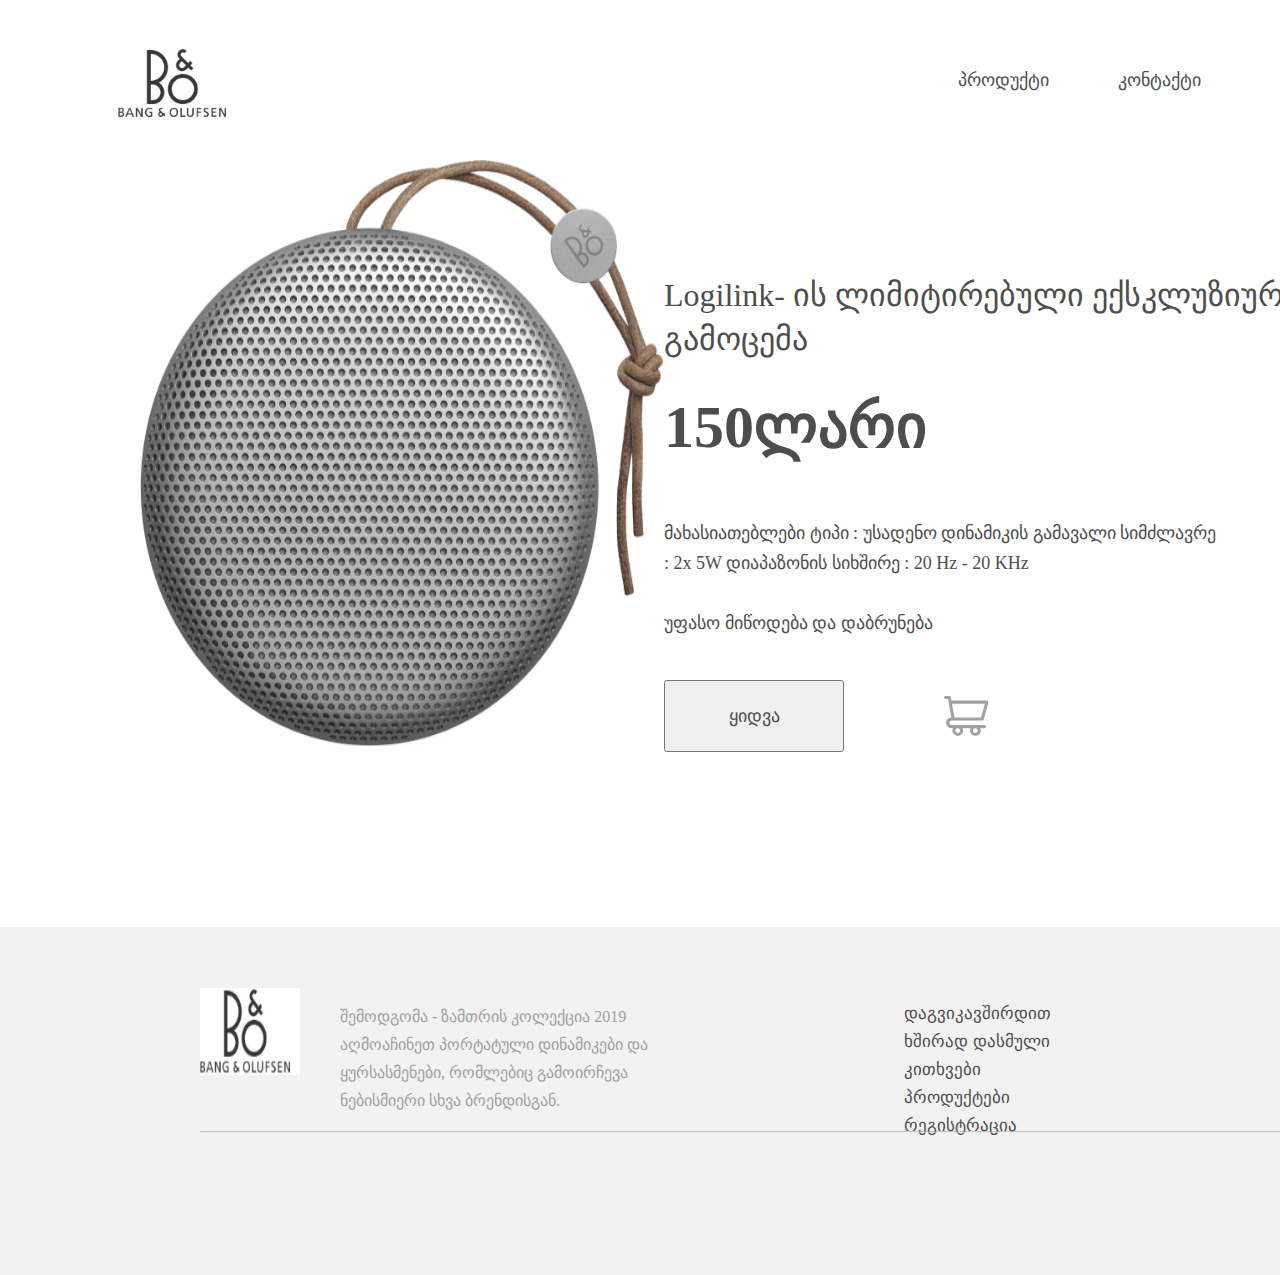
<file: dinamiki.html>
<!DOCTYPE html>
<html lang="ka">
<head>
<meta charset="utf-8">
<title>ონლაინ მარკეტი</title>
<meta name="viewport" content="width=device-width, initial-scale=1.0">
<meta name="description" content="ტექნიკა,საოჯახო">
<link rel="stylesheet" type="text/css" href="./assets/css/style.css">
</head>
<body>
<header>
<a href="index.html"><img class="logoheader" src="./assets/images/logo.png" alt="ლოგო" title="ლოგო"> </a>
<nav class="topnav">
<ul class="headernav">
<li><a href="produqcia.html" class="prd" title="პროდუქცია">პროდუქტი</a></li>
<li><a href="#!" class="cnt" title="კონტაქტი">კონტაქტი</a></li>
</ul>
</nav>
</header> 
<section class="buy-dinamiki1">
<img class="img-dinamiki1" src="assets/images/Group 11@2x.png" alt="დინამიკი">
<div>
<p class="body2-p1">Logilink- ის ლიმიტირებული ექსკლუზიური გამოცემა</p>
<h1 class="body2-h1">150ლარი</h1>
<p class="body2-p2">
მახასიათებლები
ტიპი : უსადენო
დინამიკის გამავალი სიმძლავრე : 2x 5W
დიაპაზონის სიხშირე : 20 Hz - 20 KHz
<br><br>უფასო მიწოდება და დაბრუნება
</p>
<div class="body2-div">
<button class="body2-button">ყიდვა</button>
<svg xmlns="http://www.w3.org/2000/svg" width="44.408" height="39.82" viewBox="0 0 44.408 39.82">
<path id="cart" d="M331.161,2684.09h30.625a1.553,1.553,0,0,0,.929-.31,1.525,1.525,0,0,0,.548-.81l4.594-16.85a1.489,1.489,0,0,0,.027-.69,1.568,1.568,0,0,0-.286-.64,1.444,1.444,0,0,0-.539-.44,1.462,1.462,0,0,0-.68-.16h-35.41l-.574-3.33a1.528,1.528,0,0,0-1.531-1.27h-3.828a1.564,1.564,0,0,0-1.083.45,1.535,1.535,0,0,0,0,2.17,1.564,1.564,0,0,0,1.083.45h2.549l3.277,18.37a5.362,5.362,0,1,0,.3,10.72h1.286a5.371,5.371,0,0,0,.307,5.17,5.36,5.36,0,0,0,9.37-5.17h7.932a5.371,5.371,0,0,0,.307,5.17,5.359,5.359,0,0,0,9.882-2.55,5.361,5.361,0,0,0-.511-2.62h4.348a1.519,1.519,0,0,0,1.083-.45,1.542,1.542,0,0,0,.449-1.08,1.535,1.535,0,0,0-1.532-1.53H331.161a2.3,2.3,0,0,1-1.625-3.92A2.308,2.308,0,0,1,331.161,2684.09Zm33.212-16.84-3.759,13.78H333.97l-2.457-13.78Zm-24.791,26.8a2.265,2.265,0,0,1-.387,1.27,2.293,2.293,0,0,1-3.534.35,2.294,2.294,0,0,1,.349-3.53,2.237,2.237,0,0,1,1.276-.39,2.291,2.291,0,0,1,2.3,2.3Zm17.61,0a2.272,2.272,0,0,1-.387,1.27,2.293,2.293,0,0,1-3.534.35,2.293,2.293,0,0,1,.348-3.53,2.242,2.242,0,0,1,1.276-.39,2.292,2.292,0,0,1,2.3,2.3Z" transform="translate(-323.504 -2659.59)" fill="#a1a1a1"/>
</svg>
</div>
</div>
</section>
<footer>
<div class="footerlogodiv">
<a class="footer-logo-a" href="#!"><img class="footerlogo" src="./assets/images/logo.png" alt="ლოგო"></a>
<p class="footerp">შემოდგომა - ზამთრის კოლექცია 2019<br>
აღმოაჩინეთ პორტატული დინამიკები და ყურსასმენები, რომლებიც გამოირჩევა ნებისმიერი სხვა ბრენდისგან.</p>
<div class="footerdiv">
<a class="footer-div-a" href="#!">დაგვიკავშირდით</a>
<a class="footer-div-a" href="#!">ხშირად დასმული კითხვები</a>
<a class="footer-div-a" href="#!">პროდუქტები</a>
<a class="footer-div-a" href="#!">რეგისტრაცია</a>
</div>
<div class="footer-1">
<p>დაგვიკავშირდით<br>
კორპორაციული მისამართი:</p>
<address>1839 Morganton Blvd. <br>
Lenoir, NC 28645</address>

</div>
</div>
<hr>
<div class="div-footer-svg">        
<span class="footer-span"><a href="https://www.facebook.com/"> <svg xmlns="http://www.w3.org/2000/svg" width="12.188" height="23.23" viewBox="0 0 12.188 23.23">
<path id="fb" d="M1652,4083.78h2.35v11.11h5.31v-11.11h3.24l.02-.22.44-3.71.04-.28h-3.74v-1.95c0-.5.06-.78.23-.95s.52-.3,1.28-.3h2.19v-4.21h-3.48c-2.02,0-3.41.46-4.3,1.38a5.235,5.235,0,0,0-1.23,3.81v2.22h-2.6v4.21Zm7.47-2.78h2.32l-.16,1.35h-3.4v11.11h-2.45v-11.11h-2.6V4081h2.6v-3.65a3.977,3.977,0,0,1,.83-2.83h0c.57-.61,1.63-.93,3.27-.93h2.06v1.35h-.77a3.073,3.073,0,0,0-2.33.76h0a2.741,2.741,0,0,0-.61,1.91V4081h1.24Z" transform="translate(-1651.5 -4071.91)" fill="#a1a1a1" stroke="#a1a1a1" stroke-width="0.5"/>
</svg>
</a>
<a href="https://www.instagram.com/">  <svg xmlns="http://www.w3.org/2000/svg" width="28.724" height="28.725" viewBox="0 0 28.724 28.725">
<g id="insta" transform="translate(-1636.9 -3693.221)">
<path id="Path_44" data-name="Path 44" d="M1726.42,4083.58c0,2.08.01,4.15,0,6.23a7.686,7.686,0,0,1-3.91,6.81,8.977,8.977,0,0,1-4.82,1.32c-3.77,0-7.54.02-11.32-.01a8.733,8.733,0,0,1-6.66-2.88,7.436,7.436,0,0,1-1.96-4.27,8.765,8.765,0,0,1-.05-1.03v-12.38a7.719,7.719,0,0,1,3.92-6.82,8.987,8.987,0,0,1,4.85-1.32c3.76,0,7.52-.02,11.28,0a8.773,8.773,0,0,1,6.69,2.91,7.407,7.407,0,0,1,1.93,4.24,17.237,17.237,0,0,1,.05,1.9C1726.43,4080.05,1726.42,4081.82,1726.42,4083.58Zm-26.57,0v6.37a5.353,5.353,0,0,0,1.53,3.76,6.65,6.65,0,0,0,4.92,2.08c3.81.03,7.61.01,11.41.01a6.855,6.855,0,0,0,3.46-.88,5.646,5.646,0,0,0,3.11-5.17v-12.53a5.262,5.262,0,0,0-1.51-3.74,6.6,6.6,0,0,0-4.91-2.1c-3.84-.03-7.68-.01-11.53-.01a6.746,6.746,0,0,0-3.37.87,5.672,5.672,0,0,0-3.11,5.18Z" transform="translate(-60.8 -376)" fill="#a1a1a1"/>
<path id="Path_45" data-name="Path 45" d="M1712.08,4089.72a6.656,6.656,0,1,1,6.76-6.63A6.69,6.69,0,0,1,1712.08,4089.72Zm0-2.14a4.516,4.516,0,1,0-4.59-4.53A4.574,4.574,0,0,0,1712.08,4087.58Z" transform="translate(-60.8 -376)" fill="#a1a1a1"/>
<path id="Path_46" data-name="Path 46" d="M1718.2,4075.86a1.421,1.421,0,1,1,1.43,1.47A1.446,1.446,0,0,1,1718.2,4075.86Z" transform="translate(-60.8 -376)" fill="#a1a1a1"/>
</g>
</svg>
</a>
<a href="https://www.twitter.com/"> <svg xmlns="http://www.w3.org/2000/svg" width="29.116" height="23.409" viewBox="0 0 29.116 23.409">
<path id="twitter" d="M1774.95,4074.99h-.01a4.429,4.429,0,0,0-7.66,3.02,4.732,4.732,0,0,0,.11,1.01h0l.28,1.2.08.33-.33-.02-1.23-.07h0a16.954,16.954,0,0,1-6.97-1.87,16.628,16.628,0,0,1-4.07-2.92,5.654,5.654,0,0,0-.04.59,4.424,4.424,0,0,0,1.98,3.69h0l-.14.21.14-.21h0l.02.02.06.04c.06.04.13.09.23.15.19.13.46.31.74.5a17.131,17.131,0,0,0,1.6.96l.87.42-.96.06c-.71.04-1.52.04-2.16.03-.32,0-.59-.01-.79-.02h-.23l-.06-.01h-.02l.01-.25-.01.25h0c-.34-.02-.66-.05-.99-.1a4.461,4.461,0,0,0,3.21,2.65l3.57.63.04.48-3.52,1.17h-.01a5.833,5.833,0,0,1-.83.18,4.43,4.43,0,0,0,3.25,1.51l2.6.05.7.01-.55.43-2.05,1.61Zm0,0,.35.38.09.1.14-.03.42-.08m-1-.37,1,.37m0,0c-.14.12-.39.36-.62.57-.11.1-.21.2-.29.27l-.09.08-.03.03h0v.01h0l.17.18m.86-1.14-14.14,15.36a12.159,12.159,0,0,1-3.55,1.94h0c-.27.1-.54.18-.82.26a14.588,14.588,0,0,0,3.95.54,14.949,14.949,0,0,0,6.34-1.34h0a14.066,14.066,0,0,0,4.62-3.46,15.264,15.264,0,0,0,2.84-4.78,14.854,14.854,0,0,0,.97-5.2c0-.23,0-.46-.01-.67V4078l-.03-.49v-.14l.1-.08.33-.24a2.434,2.434,0,0,1-.27-.01,8.021,8.021,0,0,1-.82-.17c-.13-.04-.24-.07-.32-.09a.231.231,0,0,0-.09-.03l-.03-.01h-.01l.08-.24m0,0-.17-.18-.32.29.41.13Zm-9.23,1.52a6.777,6.777,0,0,0,.08,1.01,15.628,15.628,0,0,1-11.05-5.75l-.22-.28-.19.31a5.878,5.878,0,0,0,1.12,7.28,5.246,5.246,0,0,1-1.58-.58l-.37-.21v.43h0v.01h0v.01h0v.01h0v.01h0v.01h0v.01h0v.01h0a5.856,5.856,0,0,0,3.65,5.43c-.12.01-.25.01-.38.01a4.8,4.8,0,0,1-1.01-.1l-.41-.08.13.4a5.85,5.85,0,0,0,4.78,4.02,11,11,0,0,1-6.27,1.96,11.42,11.42,0,0,1-1.31-.08l-.16.45a15.891,15.891,0,0,0,8.72,2.58c10.48,0,16.2-8.69,16.2-16.21,0-.21-.01-.41-.01-.61a11.634,11.634,0,0,0,2.75-2.89l.47-.71-.78.35a11.169,11.169,0,0,1-2.12.69,5.823,5.823,0,0,0,1.7-2.61l.2-.62-.56.33a10.838,10.838,0,0,1-3.35,1.31,5.848,5.848,0,0,0-10.03,4.1Z" transform="translate(-1752.369 -4071.73)" fill="#a2a2a2" stroke="#a1a1a1" stroke-width="0.5"/>
</svg>
</a>
</span>
</div>
</footer>
</body>
</html>
</file>
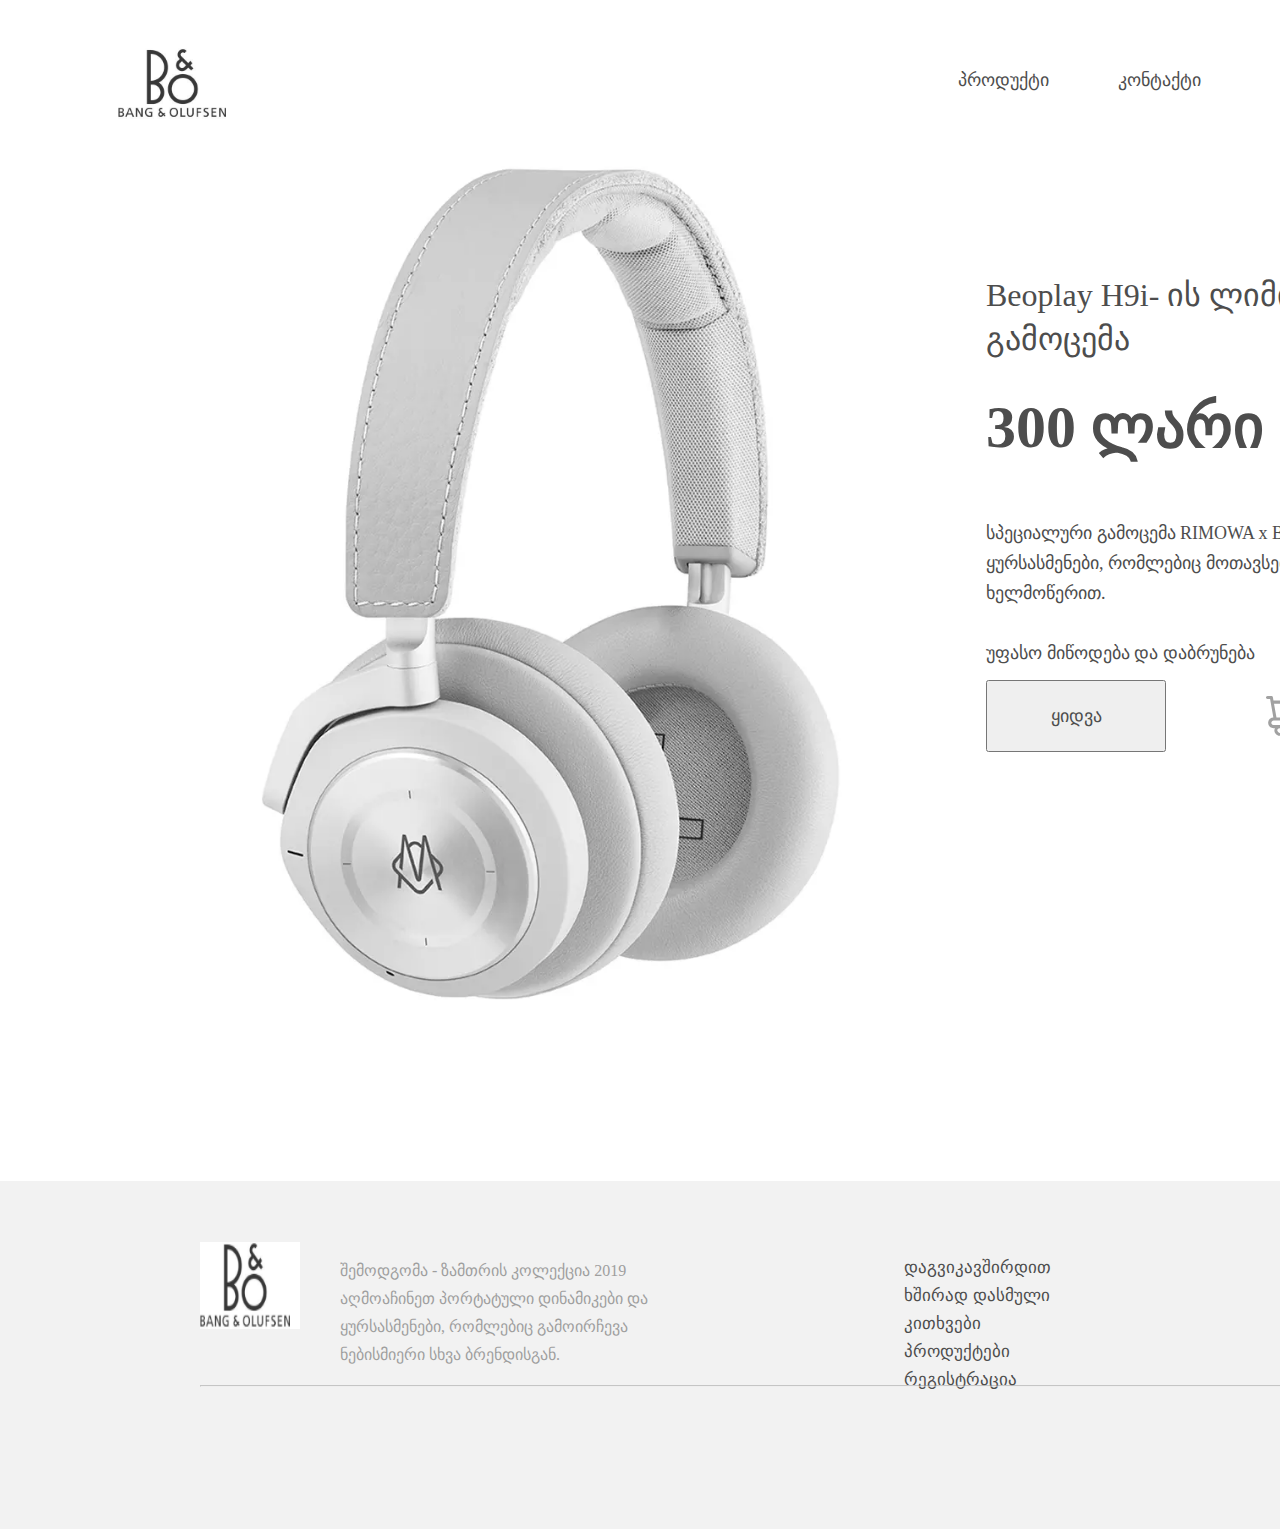
<file: headphone.html>
<!DOCTYPE html>
<html lang="ka">
<head>
<meta charset="utf-8">
<title>ონლაინ მარკეტი</title>
<meta name="viewport" content="width=device-width, initial-scale=1.0">
<meta name="description" content="ტექნიკა,საოჯახო">
<link rel="stylesheet" type="text/css" href="./assets/css/style.css">
</head>
<body>
<header>
<a href="index.html"><img class="logoheader" src="./assets/images/logo.png" alt="ლოგო" title="ლოგო"> </a>
<nav class="topnav">
<ul class="headernav">
<li><a href="produqcia.html" class="prd" title="პროდუქცია">პროდუქტი</a></li>
<li><a href="#!" class="cnt" title="კონტაქტი">კონტაქტი</a></li>
</ul>
</nav>
</header> 
<section class="buy-headphone1">
<img class="img-headphone1" src="assets/images/Rectangle 39.png" alt="ყურსასმენი">
<div>
<p class="body2-p1">Beoplay H9i- ის ლიმიტირებული ექსკლუზიური გამოცემა</p>
<h1 class="body2-h1">300 ლარი</h1>
<p class="body2-p2">
სპეციალური გამოცემა RIMOWA x Bang & Olufsen Beoplay H9i ყურსასმენები, რომლებიც მოთავსებულია  RIMOWA-ს ხელმოწერით. 
<br><br>უფასო მიწოდება და დაბრუნება
</p>
<div class="body2-div">
<button class="body2-button">ყიდვა</button>
<svg xmlns="http://www.w3.org/2000/svg" width="44.408" height="39.82" viewBox="0 0 44.408 39.82">
<path id="cart" d="M331.161,2684.09h30.625a1.553,1.553,0,0,0,.929-.31,1.525,1.525,0,0,0,.548-.81l4.594-16.85a1.489,1.489,0,0,0,.027-.69,1.568,1.568,0,0,0-.286-.64,1.444,1.444,0,0,0-.539-.44,1.462,1.462,0,0,0-.68-.16h-35.41l-.574-3.33a1.528,1.528,0,0,0-1.531-1.27h-3.828a1.564,1.564,0,0,0-1.083.45,1.535,1.535,0,0,0,0,2.17,1.564,1.564,0,0,0,1.083.45h2.549l3.277,18.37a5.362,5.362,0,1,0,.3,10.72h1.286a5.371,5.371,0,0,0,.307,5.17,5.36,5.36,0,0,0,9.37-5.17h7.932a5.371,5.371,0,0,0,.307,5.17,5.359,5.359,0,0,0,9.882-2.55,5.361,5.361,0,0,0-.511-2.62h4.348a1.519,1.519,0,0,0,1.083-.45,1.542,1.542,0,0,0,.449-1.08,1.535,1.535,0,0,0-1.532-1.53H331.161a2.3,2.3,0,0,1-1.625-3.92A2.308,2.308,0,0,1,331.161,2684.09Zm33.212-16.84-3.759,13.78H333.97l-2.457-13.78Zm-24.791,26.8a2.265,2.265,0,0,1-.387,1.27,2.293,2.293,0,0,1-3.534.35,2.294,2.294,0,0,1,.349-3.53,2.237,2.237,0,0,1,1.276-.39,2.291,2.291,0,0,1,2.3,2.3Zm17.61,0a2.272,2.272,0,0,1-.387,1.27,2.293,2.293,0,0,1-3.534.35,2.293,2.293,0,0,1,.348-3.53,2.242,2.242,0,0,1,1.276-.39,2.292,2.292,0,0,1,2.3,2.3Z" transform="translate(-323.504 -2659.59)" fill="#a1a1a1"/>
</svg>
</div>
</div>
</section>
<footer>
<div class="footerlogodiv">
<a class="footer-logo-a" href="#!"><img class="footerlogo" src="./assets/images/logo.png" alt="ლოგო"></a>
<p class="footerp">შემოდგომა - ზამთრის კოლექცია 2019<br>
აღმოაჩინეთ პორტატული დინამიკები და ყურსასმენები, რომლებიც გამოირჩევა ნებისმიერი სხვა ბრენდისგან.</p>
<div class="footerdiv">
<a class="footer-div-a" href="#!">დაგვიკავშირდით</a>
<a class="footer-div-a" href="#!">ხშირად დასმული კითხვები</a>
<a class="footer-div-a" href="#!">პროდუქტები</a>
<a class="footer-div-a" href="#!">რეგისტრაცია</a>
</div>
<div class="footer-1">
<p>დაგვიკავშირდით<br>
კორპორაციული მისამართი:</p>
<address>1839 Morganton Blvd. <br>
Lenoir, NC 28645</address>

</div>
</div>
<hr>
<div class="div-footer-svg">        
<span class="footer-span"><a href="https://www.facebook.com/"> <svg xmlns="http://www.w3.org/2000/svg" width="12.188" height="23.23" viewBox="0 0 12.188 23.23">
<path id="fb" d="M1652,4083.78h2.35v11.11h5.31v-11.11h3.24l.02-.22.44-3.71.04-.28h-3.74v-1.95c0-.5.06-.78.23-.95s.52-.3,1.28-.3h2.19v-4.21h-3.48c-2.02,0-3.41.46-4.3,1.38a5.235,5.235,0,0,0-1.23,3.81v2.22h-2.6v4.21Zm7.47-2.78h2.32l-.16,1.35h-3.4v11.11h-2.45v-11.11h-2.6V4081h2.6v-3.65a3.977,3.977,0,0,1,.83-2.83h0c.57-.61,1.63-.93,3.27-.93h2.06v1.35h-.77a3.073,3.073,0,0,0-2.33.76h0a2.741,2.741,0,0,0-.61,1.91V4081h1.24Z" transform="translate(-1651.5 -4071.91)" fill="#a1a1a1" stroke="#a1a1a1" stroke-width="0.5"/>
</svg>
</a>
<a href="https://www.instagram.com/">  <svg xmlns="http://www.w3.org/2000/svg" width="28.724" height="28.725" viewBox="0 0 28.724 28.725">
<g id="insta" transform="translate(-1636.9 -3693.221)">
<path id="Path_44" data-name="Path 44" d="M1726.42,4083.58c0,2.08.01,4.15,0,6.23a7.686,7.686,0,0,1-3.91,6.81,8.977,8.977,0,0,1-4.82,1.32c-3.77,0-7.54.02-11.32-.01a8.733,8.733,0,0,1-6.66-2.88,7.436,7.436,0,0,1-1.96-4.27,8.765,8.765,0,0,1-.05-1.03v-12.38a7.719,7.719,0,0,1,3.92-6.82,8.987,8.987,0,0,1,4.85-1.32c3.76,0,7.52-.02,11.28,0a8.773,8.773,0,0,1,6.69,2.91,7.407,7.407,0,0,1,1.93,4.24,17.237,17.237,0,0,1,.05,1.9C1726.43,4080.05,1726.42,4081.82,1726.42,4083.58Zm-26.57,0v6.37a5.353,5.353,0,0,0,1.53,3.76,6.65,6.65,0,0,0,4.92,2.08c3.81.03,7.61.01,11.41.01a6.855,6.855,0,0,0,3.46-.88,5.646,5.646,0,0,0,3.11-5.17v-12.53a5.262,5.262,0,0,0-1.51-3.74,6.6,6.6,0,0,0-4.91-2.1c-3.84-.03-7.68-.01-11.53-.01a6.746,6.746,0,0,0-3.37.87,5.672,5.672,0,0,0-3.11,5.18Z" transform="translate(-60.8 -376)" fill="#a1a1a1"/>
<path id="Path_45" data-name="Path 45" d="M1712.08,4089.72a6.656,6.656,0,1,1,6.76-6.63A6.69,6.69,0,0,1,1712.08,4089.72Zm0-2.14a4.516,4.516,0,1,0-4.59-4.53A4.574,4.574,0,0,0,1712.08,4087.58Z" transform="translate(-60.8 -376)" fill="#a1a1a1"/>
<path id="Path_46" data-name="Path 46" d="M1718.2,4075.86a1.421,1.421,0,1,1,1.43,1.47A1.446,1.446,0,0,1,1718.2,4075.86Z" transform="translate(-60.8 -376)" fill="#a1a1a1"/>
</g>
</svg>
</a>
<a href="https://www.twitter.com/"> <svg xmlns="http://www.w3.org/2000/svg" width="29.116" height="23.409" viewBox="0 0 29.116 23.409">
<path id="twitter" d="M1774.95,4074.99h-.01a4.429,4.429,0,0,0-7.66,3.02,4.732,4.732,0,0,0,.11,1.01h0l.28,1.2.08.33-.33-.02-1.23-.07h0a16.954,16.954,0,0,1-6.97-1.87,16.628,16.628,0,0,1-4.07-2.92,5.654,5.654,0,0,0-.04.59,4.424,4.424,0,0,0,1.98,3.69h0l-.14.21.14-.21h0l.02.02.06.04c.06.04.13.09.23.15.19.13.46.31.74.5a17.131,17.131,0,0,0,1.6.96l.87.42-.96.06c-.71.04-1.52.04-2.16.03-.32,0-.59-.01-.79-.02h-.23l-.06-.01h-.02l.01-.25-.01.25h0c-.34-.02-.66-.05-.99-.1a4.461,4.461,0,0,0,3.21,2.65l3.57.63.04.48-3.52,1.17h-.01a5.833,5.833,0,0,1-.83.18,4.43,4.43,0,0,0,3.25,1.51l2.6.05.7.01-.55.43-2.05,1.61Zm0,0,.35.38.09.1.14-.03.42-.08m-1-.37,1,.37m0,0c-.14.12-.39.36-.62.57-.11.1-.21.2-.29.27l-.09.08-.03.03h0v.01h0l.17.18m.86-1.14-14.14,15.36a12.159,12.159,0,0,1-3.55,1.94h0c-.27.1-.54.18-.82.26a14.588,14.588,0,0,0,3.95.54,14.949,14.949,0,0,0,6.34-1.34h0a14.066,14.066,0,0,0,4.62-3.46,15.264,15.264,0,0,0,2.84-4.78,14.854,14.854,0,0,0,.97-5.2c0-.23,0-.46-.01-.67V4078l-.03-.49v-.14l.1-.08.33-.24a2.434,2.434,0,0,1-.27-.01,8.021,8.021,0,0,1-.82-.17c-.13-.04-.24-.07-.32-.09a.231.231,0,0,0-.09-.03l-.03-.01h-.01l.08-.24m0,0-.17-.18-.32.29.41.13Zm-9.23,1.52a6.777,6.777,0,0,0,.08,1.01,15.628,15.628,0,0,1-11.05-5.75l-.22-.28-.19.31a5.878,5.878,0,0,0,1.12,7.28,5.246,5.246,0,0,1-1.58-.58l-.37-.21v.43h0v.01h0v.01h0v.01h0v.01h0v.01h0v.01h0v.01h0a5.856,5.856,0,0,0,3.65,5.43c-.12.01-.25.01-.38.01a4.8,4.8,0,0,1-1.01-.1l-.41-.08.13.4a5.85,5.85,0,0,0,4.78,4.02,11,11,0,0,1-6.27,1.96,11.42,11.42,0,0,1-1.31-.08l-.16.45a15.891,15.891,0,0,0,8.72,2.58c10.48,0,16.2-8.69,16.2-16.21,0-.21-.01-.41-.01-.61a11.634,11.634,0,0,0,2.75-2.89l.47-.71-.78.35a11.169,11.169,0,0,1-2.12.69,5.823,5.823,0,0,0,1.7-2.61l.2-.62-.56.33a10.838,10.838,0,0,1-3.35,1.31,5.848,5.848,0,0,0-10.03,4.1Z" transform="translate(-1752.369 -4071.73)" fill="#a2a2a2" stroke="#a1a1a1" stroke-width="0.5"/>
</svg>
</a>
</span>
</div>
</footer>
</body>
</html>
</file>
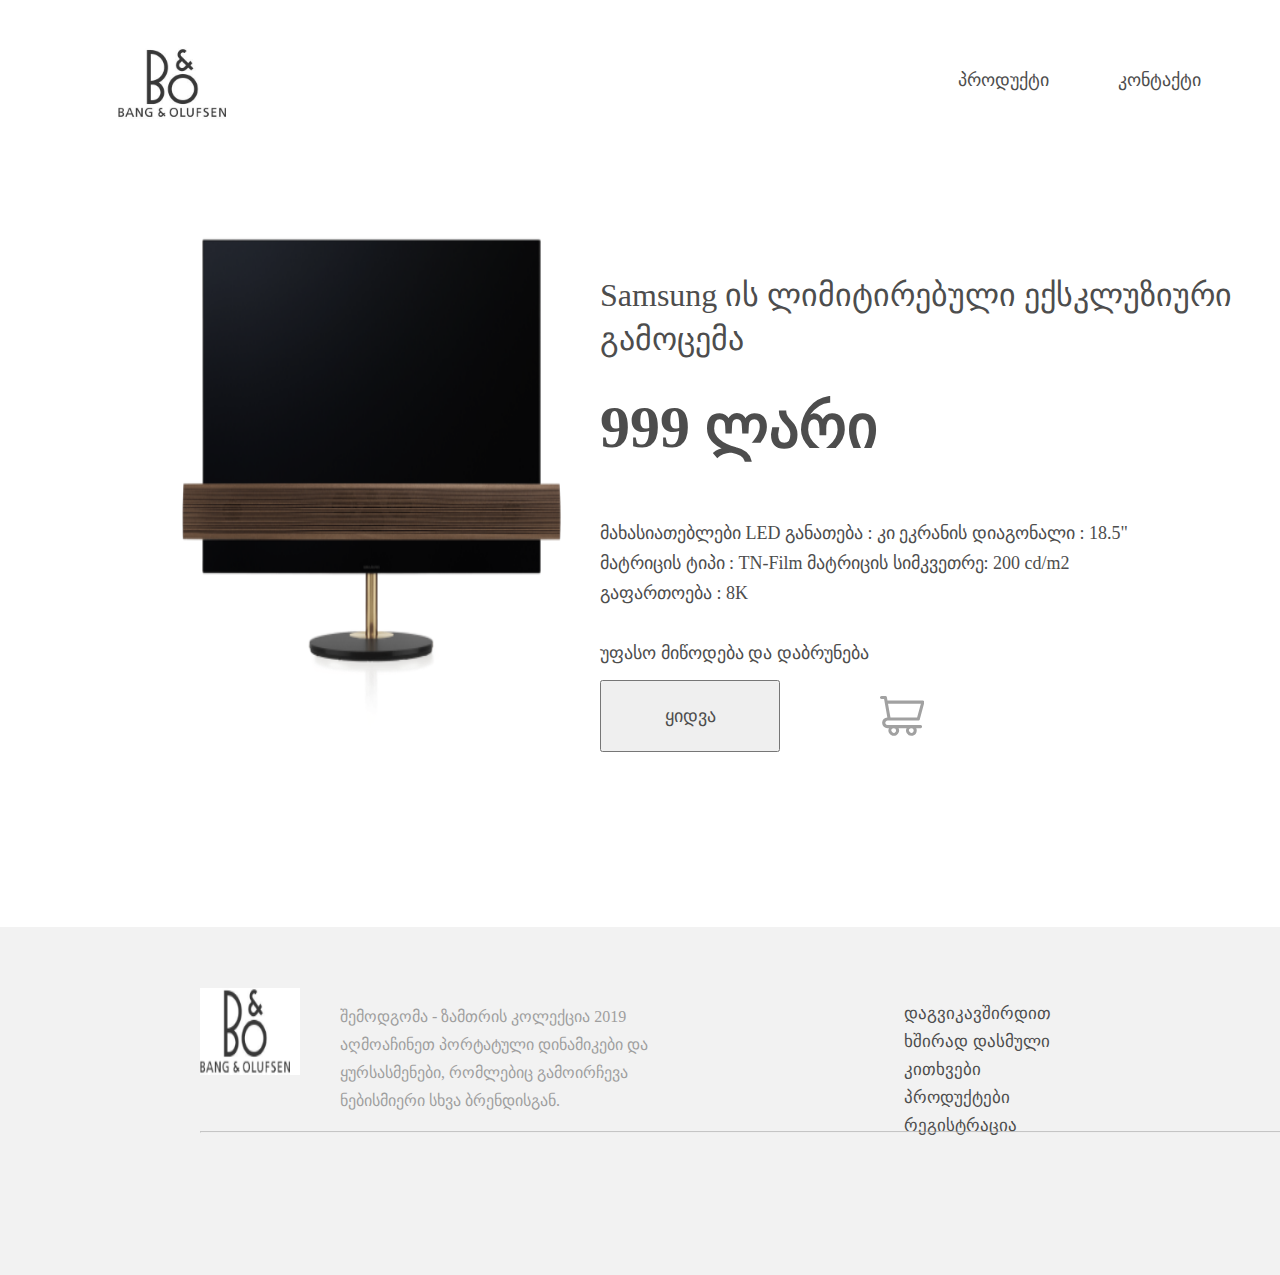
<file: monitori.html>
<!DOCTYPE html>
<html lang="ka">
<head>
<meta charset="utf-8">
<title>ონლაინ მარკეტი</title>
<meta name="viewport" content="width=device-width, initial-scale=1.0">
<meta name="description" content="ტექნიკა,საოჯახო">
<link rel="stylesheet" type="text/css" href="./assets/css/style.css">
</head>
<body>
<header>
<a href="index.html"><img class="logoheader" src="./assets/images/logo.png" alt="ლოგო" title="ლოგო"> </a>
<nav class="topnav">
<ul class="headernav">
<li><a href="produqcia.html" class="prd" title="პროდუქცია">პროდუქტი</a></li>
<li><a href="#!" class="cnt" title="კონტაქტი">კონტაქტი</a></li>
</ul>
</nav>
</header> 
<section class="buy-monitori1">
<img class="img-monitori1" src="assets/images/display2x.png" alt="მონიტორი">
<div>
<p class="body2-p1">Samsung ის ლიმიტირებული ექსკლუზიური გამოცემა</p>
<h1 class="body2-h1">999 ლარი</h1>
<p class="body2-p2">
მახასიათებლები
LED განათება : კი
ეკრანის დიაგონალი : 18.5"
მატრიცის ტიპი : TN-Film
მატრიცის სიმკვეთრე: 200 cd/m2
გაფართოება : 8K

<br><br>უფასო მიწოდება და დაბრუნება
</p>
<div class="body2-div">
<button class="body2-button">ყიდვა</button>
<svg xmlns="http://www.w3.org/2000/svg" width="44.408" height="39.82" viewBox="0 0 44.408 39.82">
<path id="cart" d="M331.161,2684.09h30.625a1.553,1.553,0,0,0,.929-.31,1.525,1.525,0,0,0,.548-.81l4.594-16.85a1.489,1.489,0,0,0,.027-.69,1.568,1.568,0,0,0-.286-.64,1.444,1.444,0,0,0-.539-.44,1.462,1.462,0,0,0-.68-.16h-35.41l-.574-3.33a1.528,1.528,0,0,0-1.531-1.27h-3.828a1.564,1.564,0,0,0-1.083.45,1.535,1.535,0,0,0,0,2.17,1.564,1.564,0,0,0,1.083.45h2.549l3.277,18.37a5.362,5.362,0,1,0,.3,10.72h1.286a5.371,5.371,0,0,0,.307,5.17,5.36,5.36,0,0,0,9.37-5.17h7.932a5.371,5.371,0,0,0,.307,5.17,5.359,5.359,0,0,0,9.882-2.55,5.361,5.361,0,0,0-.511-2.62h4.348a1.519,1.519,0,0,0,1.083-.45,1.542,1.542,0,0,0,.449-1.08,1.535,1.535,0,0,0-1.532-1.53H331.161a2.3,2.3,0,0,1-1.625-3.92A2.308,2.308,0,0,1,331.161,2684.09Zm33.212-16.84-3.759,13.78H333.97l-2.457-13.78Zm-24.791,26.8a2.265,2.265,0,0,1-.387,1.27,2.293,2.293,0,0,1-3.534.35,2.294,2.294,0,0,1,.349-3.53,2.237,2.237,0,0,1,1.276-.39,2.291,2.291,0,0,1,2.3,2.3Zm17.61,0a2.272,2.272,0,0,1-.387,1.27,2.293,2.293,0,0,1-3.534.35,2.293,2.293,0,0,1,.348-3.53,2.242,2.242,0,0,1,1.276-.39,2.292,2.292,0,0,1,2.3,2.3Z" transform="translate(-323.504 -2659.59)" fill="#a1a1a1"/>
</svg>
</div>
</div>
</section>
<footer>
<div class="footerlogodiv">
<a class="footer-logo-a" href="#!"><img class="footerlogo" src="./assets/images/logo.png" alt="ლოგო"></a>
<p class="footerp">შემოდგომა - ზამთრის კოლექცია 2019<br>
აღმოაჩინეთ პორტატული დინამიკები და ყურსასმენები, რომლებიც გამოირჩევა ნებისმიერი სხვა ბრენდისგან.</p>
<div class="footerdiv">
<a class="footer-div-a" href="#!">დაგვიკავშირდით</a>
<a class="footer-div-a" href="#!">ხშირად დასმული კითხვები</a>
<a class="footer-div-a" href="#!">პროდუქტები</a>
<a class="footer-div-a" href="#!">რეგისტრაცია</a>
</div>
<div class="footer-1">
<p>დაგვიკავშირდით<br>
კორპორაციული მისამართი:</p>
<address>1839 Morganton Blvd. <br>
Lenoir, NC 28645</address>

</div>
</div>
<hr>
<div class="div-footer-svg">        
<span class="footer-span"><a href="https://www.facebook.com/"> <svg xmlns="http://www.w3.org/2000/svg" width="12.188" height="23.23" viewBox="0 0 12.188 23.23">
<path id="fb" d="M1652,4083.78h2.35v11.11h5.31v-11.11h3.24l.02-.22.44-3.71.04-.28h-3.74v-1.95c0-.5.06-.78.23-.95s.52-.3,1.28-.3h2.19v-4.21h-3.48c-2.02,0-3.41.46-4.3,1.38a5.235,5.235,0,0,0-1.23,3.81v2.22h-2.6v4.21Zm7.47-2.78h2.32l-.16,1.35h-3.4v11.11h-2.45v-11.11h-2.6V4081h2.6v-3.65a3.977,3.977,0,0,1,.83-2.83h0c.57-.61,1.63-.93,3.27-.93h2.06v1.35h-.77a3.073,3.073,0,0,0-2.33.76h0a2.741,2.741,0,0,0-.61,1.91V4081h1.24Z" transform="translate(-1651.5 -4071.91)" fill="#a1a1a1" stroke="#a1a1a1" stroke-width="0.5"/>
</svg>
</a>
<a href="https://www.instagram.com/">  <svg xmlns="http://www.w3.org/2000/svg" width="28.724" height="28.725" viewBox="0 0 28.724 28.725">
<g id="insta" transform="translate(-1636.9 -3693.221)">
<path id="Path_44" data-name="Path 44" d="M1726.42,4083.58c0,2.08.01,4.15,0,6.23a7.686,7.686,0,0,1-3.91,6.81,8.977,8.977,0,0,1-4.82,1.32c-3.77,0-7.54.02-11.32-.01a8.733,8.733,0,0,1-6.66-2.88,7.436,7.436,0,0,1-1.96-4.27,8.765,8.765,0,0,1-.05-1.03v-12.38a7.719,7.719,0,0,1,3.92-6.82,8.987,8.987,0,0,1,4.85-1.32c3.76,0,7.52-.02,11.28,0a8.773,8.773,0,0,1,6.69,2.91,7.407,7.407,0,0,1,1.93,4.24,17.237,17.237,0,0,1,.05,1.9C1726.43,4080.05,1726.42,4081.82,1726.42,4083.58Zm-26.57,0v6.37a5.353,5.353,0,0,0,1.53,3.76,6.65,6.65,0,0,0,4.92,2.08c3.81.03,7.61.01,11.41.01a6.855,6.855,0,0,0,3.46-.88,5.646,5.646,0,0,0,3.11-5.17v-12.53a5.262,5.262,0,0,0-1.51-3.74,6.6,6.6,0,0,0-4.91-2.1c-3.84-.03-7.68-.01-11.53-.01a6.746,6.746,0,0,0-3.37.87,5.672,5.672,0,0,0-3.11,5.18Z" transform="translate(-60.8 -376)" fill="#a1a1a1"/>
<path id="Path_45" data-name="Path 45" d="M1712.08,4089.72a6.656,6.656,0,1,1,6.76-6.63A6.69,6.69,0,0,1,1712.08,4089.72Zm0-2.14a4.516,4.516,0,1,0-4.59-4.53A4.574,4.574,0,0,0,1712.08,4087.58Z" transform="translate(-60.8 -376)" fill="#a1a1a1"/>
<path id="Path_46" data-name="Path 46" d="M1718.2,4075.86a1.421,1.421,0,1,1,1.43,1.47A1.446,1.446,0,0,1,1718.2,4075.86Z" transform="translate(-60.8 -376)" fill="#a1a1a1"/>
</g>
</svg>
</a>
<a href="https://www.twitter.com/"> <svg xmlns="http://www.w3.org/2000/svg" width="29.116" height="23.409" viewBox="0 0 29.116 23.409">
<path id="twitter" d="M1774.95,4074.99h-.01a4.429,4.429,0,0,0-7.66,3.02,4.732,4.732,0,0,0,.11,1.01h0l.28,1.2.08.33-.33-.02-1.23-.07h0a16.954,16.954,0,0,1-6.97-1.87,16.628,16.628,0,0,1-4.07-2.92,5.654,5.654,0,0,0-.04.59,4.424,4.424,0,0,0,1.98,3.69h0l-.14.21.14-.21h0l.02.02.06.04c.06.04.13.09.23.15.19.13.46.31.74.5a17.131,17.131,0,0,0,1.6.96l.87.42-.96.06c-.71.04-1.52.04-2.16.03-.32,0-.59-.01-.79-.02h-.23l-.06-.01h-.02l.01-.25-.01.25h0c-.34-.02-.66-.05-.99-.1a4.461,4.461,0,0,0,3.21,2.65l3.57.63.04.48-3.52,1.17h-.01a5.833,5.833,0,0,1-.83.18,4.43,4.43,0,0,0,3.25,1.51l2.6.05.7.01-.55.43-2.05,1.61Zm0,0,.35.38.09.1.14-.03.42-.08m-1-.37,1,.37m0,0c-.14.12-.39.36-.62.57-.11.1-.21.2-.29.27l-.09.08-.03.03h0v.01h0l.17.18m.86-1.14-14.14,15.36a12.159,12.159,0,0,1-3.55,1.94h0c-.27.1-.54.18-.82.26a14.588,14.588,0,0,0,3.95.54,14.949,14.949,0,0,0,6.34-1.34h0a14.066,14.066,0,0,0,4.62-3.46,15.264,15.264,0,0,0,2.84-4.78,14.854,14.854,0,0,0,.97-5.2c0-.23,0-.46-.01-.67V4078l-.03-.49v-.14l.1-.08.33-.24a2.434,2.434,0,0,1-.27-.01,8.021,8.021,0,0,1-.82-.17c-.13-.04-.24-.07-.32-.09a.231.231,0,0,0-.09-.03l-.03-.01h-.01l.08-.24m0,0-.17-.18-.32.29.41.13Zm-9.23,1.52a6.777,6.777,0,0,0,.08,1.01,15.628,15.628,0,0,1-11.05-5.75l-.22-.28-.19.31a5.878,5.878,0,0,0,1.12,7.28,5.246,5.246,0,0,1-1.58-.58l-.37-.21v.43h0v.01h0v.01h0v.01h0v.01h0v.01h0v.01h0v.01h0a5.856,5.856,0,0,0,3.65,5.43c-.12.01-.25.01-.38.01a4.8,4.8,0,0,1-1.01-.1l-.41-.08.13.4a5.85,5.85,0,0,0,4.78,4.02,11,11,0,0,1-6.27,1.96,11.42,11.42,0,0,1-1.31-.08l-.16.45a15.891,15.891,0,0,0,8.72,2.58c10.48,0,16.2-8.69,16.2-16.21,0-.21-.01-.41-.01-.61a11.634,11.634,0,0,0,2.75-2.89l.47-.71-.78.35a11.169,11.169,0,0,1-2.12.69,5.823,5.823,0,0,0,1.7-2.61l.2-.62-.56.33a10.838,10.838,0,0,1-3.35,1.31,5.848,5.848,0,0,0-10.03,4.1Z" transform="translate(-1752.369 -4071.73)" fill="#a2a2a2" stroke="#a1a1a1" stroke-width="0.5"/>
</svg>
</a>
</span>
</div>
</footer>
</body>
</html>
</file>
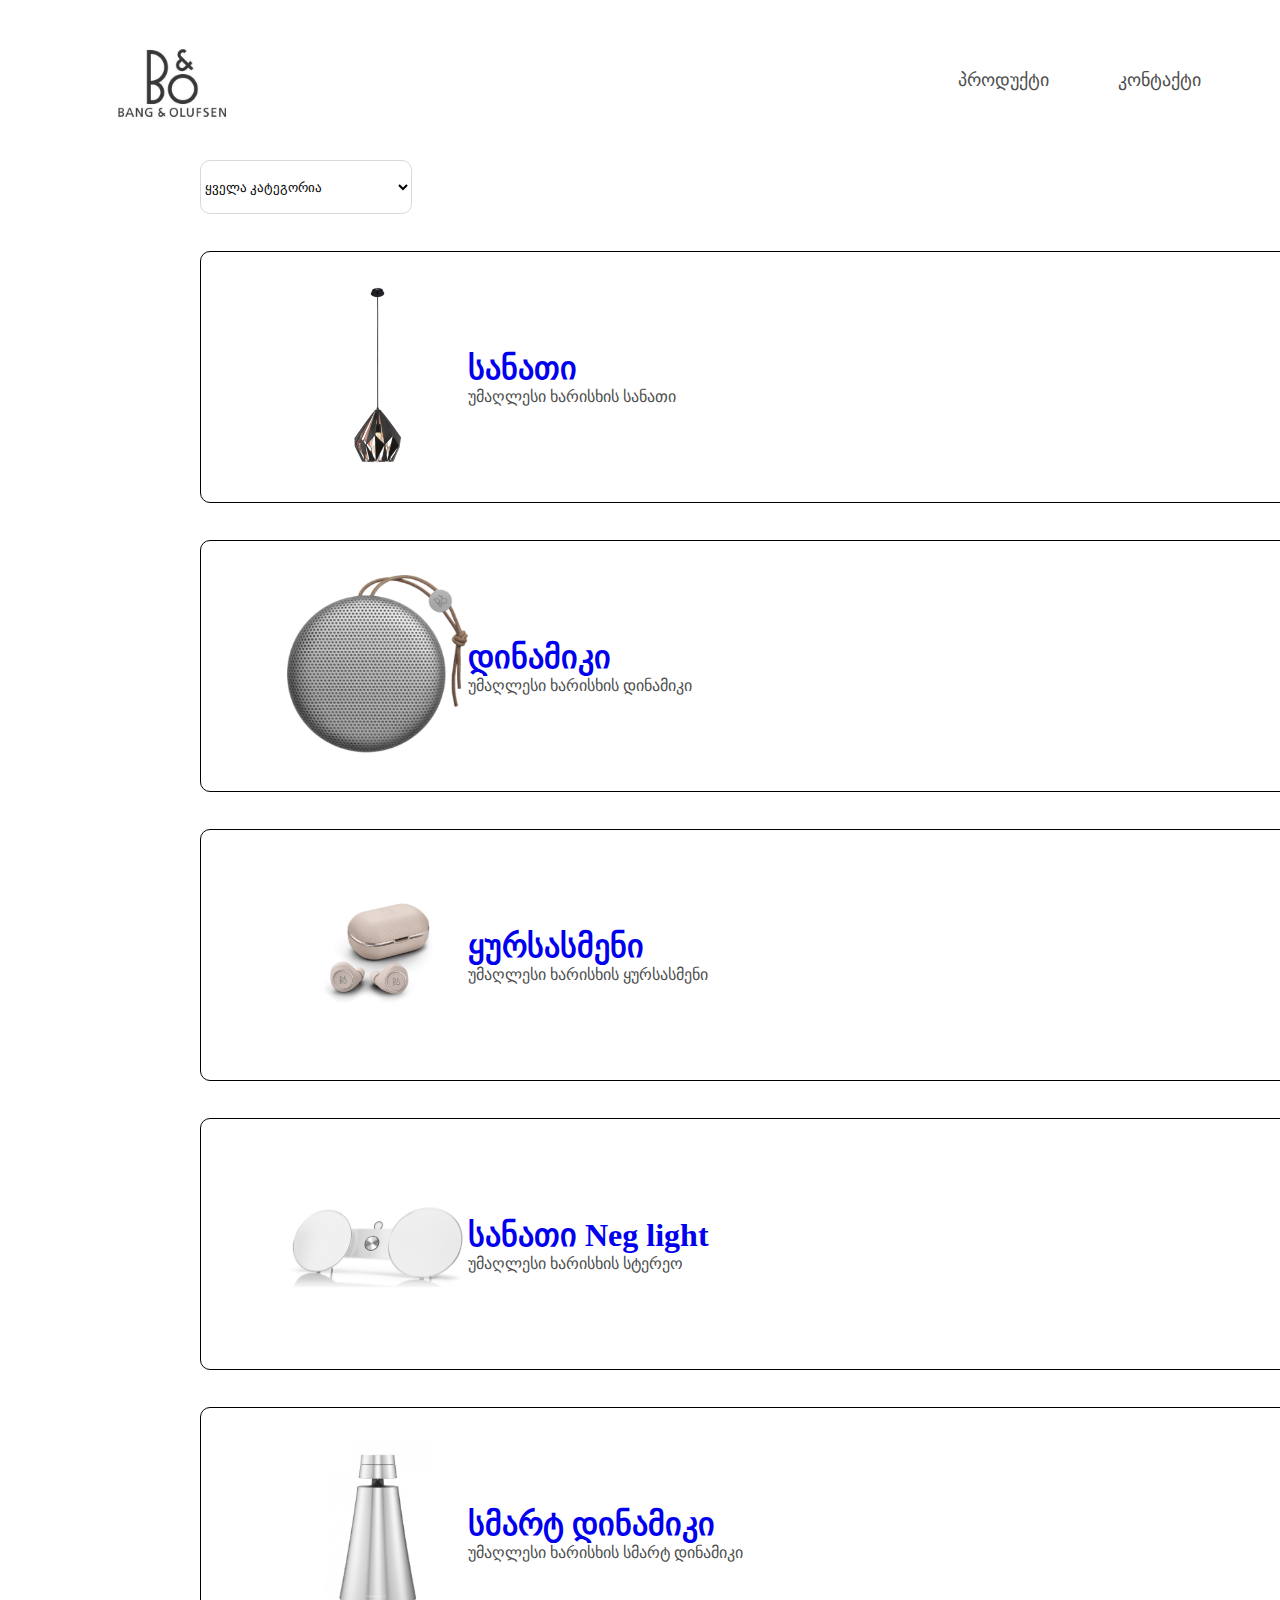
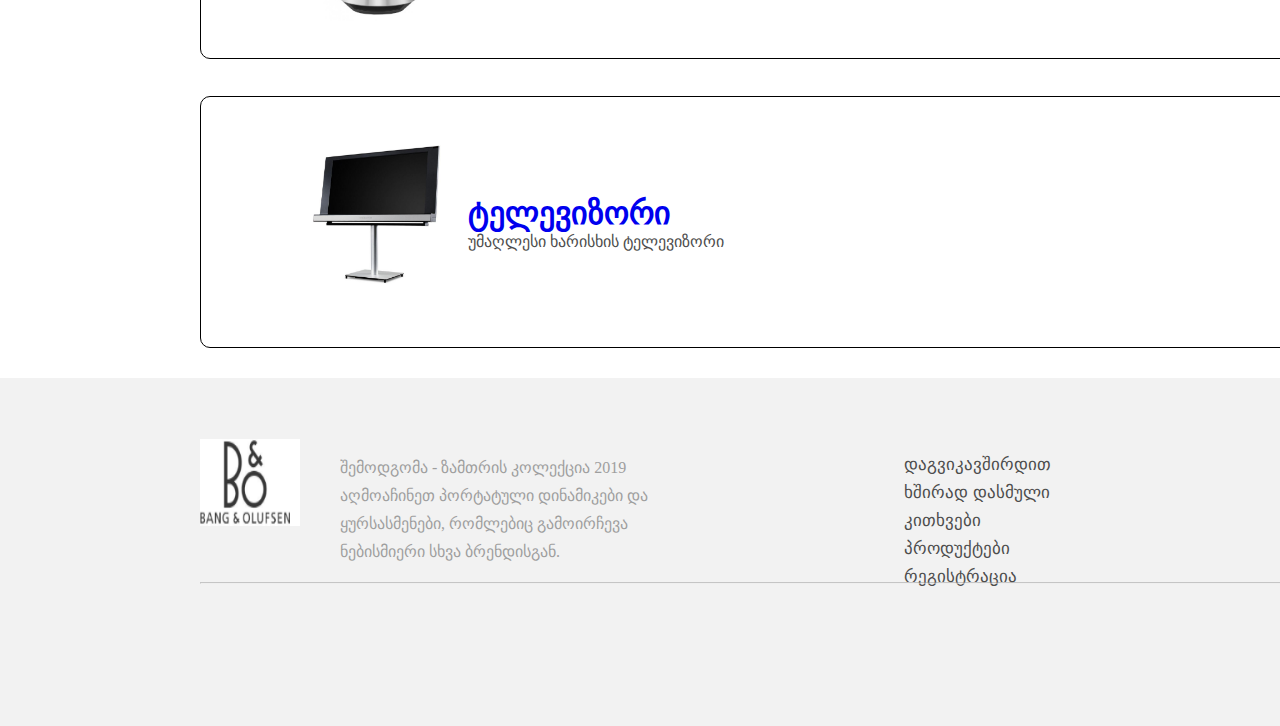
<file: produqcia.html>
<!DOCTYPE html>
<html lang="ka">
<head>
<meta charset="utf-8">
<title>ონლაინ მარკეტი</title>
<meta name="viewport" content="width=device-width, initial-scale=1.0">
<meta name="description" content="ტექნიკა,საოჯახო">
<link rel="stylesheet" type="text/css" href="./assets/css/style.css">
</head>
<body>
<header>
<a href="index.html"> <img class="logoheader" src="./assets/images/logo.png" alt="ლოგო" title="ლოგო"> </a>
<nav class="topnav">
<ul class="headernav">
<li><a href="produqcia.html" class="prd" title="პროდუქცია">პროდუქტი</a></li>
<li><a href="#!" class="cnt" title="კონტაქტი">კონტაქტი</a></li>
</ul>
</nav>
</header> 
<div class="div-selectbox">
<select class="select-css">
<option class="option-css">ყველა კატეგორია</option>
<option class="option-css">ციფრული ტექნიკა</option>
<option class="option-css">საყოფაცხოვრებო ტექნიკა</option>
<option class="option-css">წვრილი ტექნიკა</option>
</select>
<p class="selectbox-p">დახარისხებული:  რეკომენდირებული</p>
</div>
<div class="div-list">
<div class="list-div1">
<a href="sanati.html"><img class="list-img" src="./assets/images/lamp2.png" alt="სანათი"></a>
<div>
<a href="sanati.html"><h1>სანათი</h1></a>
<p>უმაღლესი ხარისხის სანათი</p>
</div>
</div>
<div class="list-div2">
<p class="price">99 ლარი</p>
<div class="list-svg">
<svg xmlns="http://www.w3.org/2000/svg" width="40.415" height="37.26" viewBox="0 0 40.415 37.26">
<path id="heart" d="M275.126,2681.58a10.667,10.667,0,0,1,15.081-15.09,10.667,10.667,0,0,1,15.082,15.09l-15.082,15.05Z" transform="translate(-270 -2661.37)" fill="none" stroke="#a1a1a1" stroke-linecap="round" stroke-linejoin="round" stroke-width="4"/></svg>
<svg xmlns="http://www.w3.org/2000/svg" viewBox="0 0 44.408 39.82" width="44.408" height="39.82">
<path id="cart" fill="#a1a1a1" transform="translate(-323.504 -2659.59)" d="M 331.161 2684.09 h 30.625 a 1.553 1.553 0 0 0 0.929 -0.31 a 1.525 1.525 0 0 0 0.548 -0.81 l 4.594 -16.85 a 1.489 1.489 0 0 0 0.027 -0.69 a 1.568 1.568 0 0 0 -0.286 -0.64 a 1.444 1.444 0 0 0 -0.539 -0.44 a 1.462 1.462 0 0 0 -0.68 -0.16 h -35.41 l -0.574 -3.33 a 1.528 1.528 0 0 0 -1.531 -1.27 h -3.828 a 1.564 1.564 0 0 0 -1.083 0.45 a 1.535 1.535 0 0 0 0 2.17 a 1.564 1.564 0 0 0 1.083 0.45 h 2.549 l 3.277 18.37 a 5.362 5.362 0 1 0 0.3 10.72 h 1.286 a 5.371 5.371 0 0 0 0.307 5.17 a 5.36 5.36 0 0 0 9.37 -5.17 h 7.932 a 5.371 5.371 0 0 0 0.307 5.17 a 5.359 5.359 0 0 0 9.882 -2.55 a 5.361 5.361 0 0 0 -0.511 -2.62 h 4.348 a 1.519 1.519 0 0 0 1.083 -0.45 a 1.542 1.542 0 0 0 0.449 -1.08 a 1.535 1.535 0 0 0 -1.532 -1.53 H 331.161 a 2.3 2.3 0 0 1 -1.625 -3.92 A 2.308 2.308 0 0 1 331.161 2684.09 Z m 33.212 -16.84 l -3.759 13.78 H 333.97 l -2.457 -13.78 Z m -24.791 26.8 a 2.265 2.265 0 0 1 -0.387 1.27 a 2.293 2.293 0 0 1 -3.534 0.35 a 2.294 2.294 0 0 1 0.349 -3.53 a 2.237 2.237 0 0 1 1.276 -0.39 a 2.291 2.291 0 0 1 2.3 2.3 Z m 17.61 0 a 2.272 2.272 0 0 1 -0.387 1.27 a 2.293 2.293 0 0 1 -3.534 0.35 a 2.293 2.293 0 0 1 0.348 -3.53 a 2.242 2.242 0 0 1 1.276 -0.39 a 2.292 2.292 0 0 1 2.3 2.3 Z" /> </svg> 
<button class="list-button">ყიდვა</button> 
</div>
</div>
</div>
<div class="div-list">
<div class="list-div1">
<a href="dinamiki.html"><img class="list-img" src="./assets/images/speaker.png" alt="დინამიკი"></a>
<div>
<a href="dinamiki.html"><h1>დინამიკი</h1></a>
<p>უმაღლესი ხარისხის დინამიკი</p>
</div>
</div>
<div class="list-div2">
<p class="price">150 ლარი</p>
<div class="list-svg">
<svg xmlns="http://www.w3.org/2000/svg" width="40.415" height="37.26" viewBox="0 0 40.415 37.26">
<path id="heart" d="M275.126,2681.58a10.667,10.667,0,0,1,15.081-15.09,10.667,10.667,0,0,1,15.082,15.09l-15.082,15.05Z" transform="translate(-270 -2661.37)" fill="none" stroke="#a1a1a1" stroke-linecap="round" stroke-linejoin="round" stroke-width="4"/></svg>
<svg xmlns="http://www.w3.org/2000/svg" viewBox="0 0 44.408 39.82" width="44.408" height="39.82">
<path id="cart" fill="#a1a1a1" transform="translate(-323.504 -2659.59)" d="M 331.161 2684.09 h 30.625 a 1.553 1.553 0 0 0 0.929 -0.31 a 1.525 1.525 0 0 0 0.548 -0.81 l 4.594 -16.85 a 1.489 1.489 0 0 0 0.027 -0.69 a 1.568 1.568 0 0 0 -0.286 -0.64 a 1.444 1.444 0 0 0 -0.539 -0.44 a 1.462 1.462 0 0 0 -0.68 -0.16 h -35.41 l -0.574 -3.33 a 1.528 1.528 0 0 0 -1.531 -1.27 h -3.828 a 1.564 1.564 0 0 0 -1.083 0.45 a 1.535 1.535 0 0 0 0 2.17 a 1.564 1.564 0 0 0 1.083 0.45 h 2.549 l 3.277 18.37 a 5.362 5.362 0 1 0 0.3 10.72 h 1.286 a 5.371 5.371 0 0 0 0.307 5.17 a 5.36 5.36 0 0 0 9.37 -5.17 h 7.932 a 5.371 5.371 0 0 0 0.307 5.17 a 5.359 5.359 0 0 0 9.882 -2.55 a 5.361 5.361 0 0 0 -0.511 -2.62 h 4.348 a 1.519 1.519 0 0 0 1.083 -0.45 a 1.542 1.542 0 0 0 0.449 -1.08 a 1.535 1.535 0 0 0 -1.532 -1.53 H 331.161 a 2.3 2.3 0 0 1 -1.625 -3.92 A 2.308 2.308 0 0 1 331.161 2684.09 Z m 33.212 -16.84 l -3.759 13.78 H 333.97 l -2.457 -13.78 Z m -24.791 26.8 a 2.265 2.265 0 0 1 -0.387 1.27 a 2.293 2.293 0 0 1 -3.534 0.35 a 2.294 2.294 0 0 1 0.349 -3.53 a 2.237 2.237 0 0 1 1.276 -0.39 a 2.291 2.291 0 0 1 2.3 2.3 Z m 17.61 0 a 2.272 2.272 0 0 1 -0.387 1.27 a 2.293 2.293 0 0 1 -3.534 0.35 a 2.293 2.293 0 0 1 0.348 -3.53 a 2.242 2.242 0 0 1 1.276 -0.39 a 2.292 2.292 0 0 1 2.3 2.3 Z" /> </svg> 
<button class="list-button">ყიდვა</button> 
</div>
</div>
</div>
<div class="div-list">
<div class="list-div1">
<a href="yursasmeni.html"><img class="list-img" src="./assets/images/buds.png" alt="ყურსასმენი"></a>
<div>
<a href="yursasmeni.html"><h1>ყურსასმენი</h1></a>
<p>უმაღლესი ხარისხის ყურსასმენი</p>
</div>
</div>
<div class="list-div2">
<p class="price">120 ლარი</p>
<div class="list-svg">
<svg xmlns="http://www.w3.org/2000/svg" width="40.415" height="37.26" viewBox="0 0 40.415 37.26">
<path id="heart" d="M275.126,2681.58a10.667,10.667,0,0,1,15.081-15.09,10.667,10.667,0,0,1,15.082,15.09l-15.082,15.05Z" transform="translate(-270 -2661.37)" fill="none" stroke="#a1a1a1" stroke-linecap="round" stroke-linejoin="round" stroke-width="4"/></svg>
<svg xmlns="http://www.w3.org/2000/svg" viewBox="0 0 44.408 39.82" width="44.408" height="39.82">
<path id="cart" fill="#a1a1a1" transform="translate(-323.504 -2659.59)" d="M 331.161 2684.09 h 30.625 a 1.553 1.553 0 0 0 0.929 -0.31 a 1.525 1.525 0 0 0 0.548 -0.81 l 4.594 -16.85 a 1.489 1.489 0 0 0 0.027 -0.69 a 1.568 1.568 0 0 0 -0.286 -0.64 a 1.444 1.444 0 0 0 -0.539 -0.44 a 1.462 1.462 0 0 0 -0.68 -0.16 h -35.41 l -0.574 -3.33 a 1.528 1.528 0 0 0 -1.531 -1.27 h -3.828 a 1.564 1.564 0 0 0 -1.083 0.45 a 1.535 1.535 0 0 0 0 2.17 a 1.564 1.564 0 0 0 1.083 0.45 h 2.549 l 3.277 18.37 a 5.362 5.362 0 1 0 0.3 10.72 h 1.286 a 5.371 5.371 0 0 0 0.307 5.17 a 5.36 5.36 0 0 0 9.37 -5.17 h 7.932 a 5.371 5.371 0 0 0 0.307 5.17 a 5.359 5.359 0 0 0 9.882 -2.55 a 5.361 5.361 0 0 0 -0.511 -2.62 h 4.348 a 1.519 1.519 0 0 0 1.083 -0.45 a 1.542 1.542 0 0 0 0.449 -1.08 a 1.535 1.535 0 0 0 -1.532 -1.53 H 331.161 a 2.3 2.3 0 0 1 -1.625 -3.92 A 2.308 2.308 0 0 1 331.161 2684.09 Z m 33.212 -16.84 l -3.759 13.78 H 333.97 l -2.457 -13.78 Z m -24.791 26.8 a 2.265 2.265 0 0 1 -0.387 1.27 a 2.293 2.293 0 0 1 -3.534 0.35 a 2.294 2.294 0 0 1 0.349 -3.53 a 2.237 2.237 0 0 1 1.276 -0.39 a 2.291 2.291 0 0 1 2.3 2.3 Z m 17.61 0 a 2.272 2.272 0 0 1 -0.387 1.27 a 2.293 2.293 0 0 1 -3.534 0.35 a 2.293 2.293 0 0 1 0.348 -3.53 a 2.242 2.242 0 0 1 1.276 -0.39 a 2.292 2.292 0 0 1 2.3 2.3 Z" /> </svg> 
<button class="list-button">ყიდვა</button> 
</div>
</div>
</div>
<div class="div-list">
<div class="list-div1">
<a href="sanati2.html"><img class="list-img" src="./assets/images/lamplamp.png" alt="სანათი"></a>
<div>
<a href="sanati2.html"><h1>სანათი Neg light </h1></a>
<p>უმაღლესი ხარისხის სტერეო</p>
</div>
</div>
<div class="list-div2">
<p class="price">500 ლარი</p>
<div class="list-svg">
<svg xmlns="http://www.w3.org/2000/svg" width="40.415" height="37.26" viewBox="0 0 40.415 37.26">
<path id="heart" d="M275.126,2681.58a10.667,10.667,0,0,1,15.081-15.09,10.667,10.667,0,0,1,15.082,15.09l-15.082,15.05Z" transform="translate(-270 -2661.37)" fill="none" stroke="#a1a1a1" stroke-linecap="round" stroke-linejoin="round" stroke-width="4"/></svg>
<svg xmlns="http://www.w3.org/2000/svg" viewBox="0 0 44.408 39.82" width="44.408" height="39.82">
<path id="cart" fill="#a1a1a1" transform="translate(-323.504 -2659.59)" d="M 331.161 2684.09 h 30.625 a 1.553 1.553 0 0 0 0.929 -0.31 a 1.525 1.525 0 0 0 0.548 -0.81 l 4.594 -16.85 a 1.489 1.489 0 0 0 0.027 -0.69 a 1.568 1.568 0 0 0 -0.286 -0.64 a 1.444 1.444 0 0 0 -0.539 -0.44 a 1.462 1.462 0 0 0 -0.68 -0.16 h -35.41 l -0.574 -3.33 a 1.528 1.528 0 0 0 -1.531 -1.27 h -3.828 a 1.564 1.564 0 0 0 -1.083 0.45 a 1.535 1.535 0 0 0 0 2.17 a 1.564 1.564 0 0 0 1.083 0.45 h 2.549 l 3.277 18.37 a 5.362 5.362 0 1 0 0.3 10.72 h 1.286 a 5.371 5.371 0 0 0 0.307 5.17 a 5.36 5.36 0 0 0 9.37 -5.17 h 7.932 a 5.371 5.371 0 0 0 0.307 5.17 a 5.359 5.359 0 0 0 9.882 -2.55 a 5.361 5.361 0 0 0 -0.511 -2.62 h 4.348 a 1.519 1.519 0 0 0 1.083 -0.45 a 1.542 1.542 0 0 0 0.449 -1.08 a 1.535 1.535 0 0 0 -1.532 -1.53 H 331.161 a 2.3 2.3 0 0 1 -1.625 -3.92 A 2.308 2.308 0 0 1 331.161 2684.09 Z m 33.212 -16.84 l -3.759 13.78 H 333.97 l -2.457 -13.78 Z m -24.791 26.8 a 2.265 2.265 0 0 1 -0.387 1.27 a 2.293 2.293 0 0 1 -3.534 0.35 a 2.294 2.294 0 0 1 0.349 -3.53 a 2.237 2.237 0 0 1 1.276 -0.39 a 2.291 2.291 0 0 1 2.3 2.3 Z m 17.61 0 a 2.272 2.272 0 0 1 -0.387 1.27 a 2.293 2.293 0 0 1 -3.534 0.35 a 2.293 2.293 0 0 1 0.348 -3.53 a 2.242 2.242 0 0 1 1.276 -0.39 a 2.292 2.292 0 0 1 2.3 2.3 Z" /> </svg> 
<button class="list-button">ყიდვა</button> 
</div>
</div>
</div>
<div class="div-list">
<div class="list-div1">
<a href="smartdinamiki.html"><img class="list-img" src="./assets/images/smartspeaker.png" alt="სმარტ დინამიკი"></a>
<div>
<a href="smartdinamiki.html"><h1>სმარტ დინამიკი</h1></a>
<p>უმაღლესი ხარისხის სმარტ დინამიკი</p>
</div>
</div>
<div class="list-div2">
<p class="price">500 ლარი</p>
<div class="list-svg">
<svg xmlns="http://www.w3.org/2000/svg" width="40.415" height="37.26" viewBox="0 0 40.415 37.26">
<path id="heart" d="M275.126,2681.58a10.667,10.667,0,0,1,15.081-15.09,10.667,10.667,0,0,1,15.082,15.09l-15.082,15.05Z" transform="translate(-270 -2661.37)" fill="none" stroke="#a1a1a1" stroke-linecap="round" stroke-linejoin="round" stroke-width="4"/></svg>
<svg xmlns="http://www.w3.org/2000/svg" viewBox="0 0 44.408 39.82" width="44.408" height="39.82">
<path id="cart" fill="#a1a1a1" transform="translate(-323.504 -2659.59)" d="M 331.161 2684.09 h 30.625 a 1.553 1.553 0 0 0 0.929 -0.31 a 1.525 1.525 0 0 0 0.548 -0.81 l 4.594 -16.85 a 1.489 1.489 0 0 0 0.027 -0.69 a 1.568 1.568 0 0 0 -0.286 -0.64 a 1.444 1.444 0 0 0 -0.539 -0.44 a 1.462 1.462 0 0 0 -0.68 -0.16 h -35.41 l -0.574 -3.33 a 1.528 1.528 0 0 0 -1.531 -1.27 h -3.828 a 1.564 1.564 0 0 0 -1.083 0.45 a 1.535 1.535 0 0 0 0 2.17 a 1.564 1.564 0 0 0 1.083 0.45 h 2.549 l 3.277 18.37 a 5.362 5.362 0 1 0 0.3 10.72 h 1.286 a 5.371 5.371 0 0 0 0.307 5.17 a 5.36 5.36 0 0 0 9.37 -5.17 h 7.932 a 5.371 5.371 0 0 0 0.307 5.17 a 5.359 5.359 0 0 0 9.882 -2.55 a 5.361 5.361 0 0 0 -0.511 -2.62 h 4.348 a 1.519 1.519 0 0 0 1.083 -0.45 a 1.542 1.542 0 0 0 0.449 -1.08 a 1.535 1.535 0 0 0 -1.532 -1.53 H 331.161 a 2.3 2.3 0 0 1 -1.625 -3.92 A 2.308 2.308 0 0 1 331.161 2684.09 Z m 33.212 -16.84 l -3.759 13.78 H 333.97 l -2.457 -13.78 Z m -24.791 26.8 a 2.265 2.265 0 0 1 -0.387 1.27 a 2.293 2.293 0 0 1 -3.534 0.35 a 2.294 2.294 0 0 1 0.349 -3.53 a 2.237 2.237 0 0 1 1.276 -0.39 a 2.291 2.291 0 0 1 2.3 2.3 Z m 17.61 0 a 2.272 2.272 0 0 1 -0.387 1.27 a 2.293 2.293 0 0 1 -3.534 0.35 a 2.293 2.293 0 0 1 0.348 -3.53 a 2.242 2.242 0 0 1 1.276 -0.39 a 2.292 2.292 0 0 1 2.3 2.3 Z" /> </svg> 
<button class="list-button">ყიდვა</button> 
</div>
</div>
</div>
<div class="div-list">
<div class="list-div1">
<a href="monitori.html"><img class="list-img" src="./assets/images/tv.png" alt="ტელევიზორი"></a>
<div>
<a href="monitori.html"><h1>ტელევიზორი</h1></a>
<p>უმაღლესი ხარისხის ტელევიზორი</p>
</div>
</div>
<div class="list-div2">
<p class="price">999 ლარი</p>
<div class="list-svg">
<svg xmlns="http://www.w3.org/2000/svg" width="40.415" height="37.26" viewBox="0 0 40.415 37.26">
<path id="heart" d="M275.126,2681.58a10.667,10.667,0,0,1,15.081-15.09,10.667,10.667,0,0,1,15.082,15.09l-15.082,15.05Z" transform="translate(-270 -2661.37)" fill="none" stroke="#a1a1a1" stroke-linecap="round" stroke-linejoin="round" stroke-width="4"/></svg>
<svg xmlns="http://www.w3.org/2000/svg" viewBox="0 0 44.408 39.82" width="44.408" height="39.82">
<path id="cart" fill="#a1a1a1" transform="translate(-323.504 -2659.59)" d="M 331.161 2684.09 h 30.625 a 1.553 1.553 0 0 0 0.929 -0.31 a 1.525 1.525 0 0 0 0.548 -0.81 l 4.594 -16.85 a 1.489 1.489 0 0 0 0.027 -0.69 a 1.568 1.568 0 0 0 -0.286 -0.64 a 1.444 1.444 0 0 0 -0.539 -0.44 a 1.462 1.462 0 0 0 -0.68 -0.16 h -35.41 l -0.574 -3.33 a 1.528 1.528 0 0 0 -1.531 -1.27 h -3.828 a 1.564 1.564 0 0 0 -1.083 0.45 a 1.535 1.535 0 0 0 0 2.17 a 1.564 1.564 0 0 0 1.083 0.45 h 2.549 l 3.277 18.37 a 5.362 5.362 0 1 0 0.3 10.72 h 1.286 a 5.371 5.371 0 0 0 0.307 5.17 a 5.36 5.36 0 0 0 9.37 -5.17 h 7.932 a 5.371 5.371 0 0 0 0.307 5.17 a 5.359 5.359 0 0 0 9.882 -2.55 a 5.361 5.361 0 0 0 -0.511 -2.62 h 4.348 a 1.519 1.519 0 0 0 1.083 -0.45 a 1.542 1.542 0 0 0 0.449 -1.08 a 1.535 1.535 0 0 0 -1.532 -1.53 H 331.161 a 2.3 2.3 0 0 1 -1.625 -3.92 A 2.308 2.308 0 0 1 331.161 2684.09 Z m 33.212 -16.84 l -3.759 13.78 H 333.97 l -2.457 -13.78 Z m -24.791 26.8 a 2.265 2.265 0 0 1 -0.387 1.27 a 2.293 2.293 0 0 1 -3.534 0.35 a 2.294 2.294 0 0 1 0.349 -3.53 a 2.237 2.237 0 0 1 1.276 -0.39 a 2.291 2.291 0 0 1 2.3 2.3 Z m 17.61 0 a 2.272 2.272 0 0 1 -0.387 1.27 a 2.293 2.293 0 0 1 -3.534 0.35 a 2.293 2.293 0 0 1 0.348 -3.53 a 2.242 2.242 0 0 1 1.276 -0.39 a 2.292 2.292 0 0 1 2.3 2.3 Z" /> </svg> 
<button class="list-button">ყიდვა</button> 
</div>
</div>
</div>
<footer>
<div class="footerlogodiv">
<a class="footer-logo-a" href="#!"><img class="footerlogo" src="./assets/images/logo.png" alt="ლოგო"></a>
<p class="footerp">შემოდგომა - ზამთრის კოლექცია 2019<br>
აღმოაჩინეთ პორტატული დინამიკები და ყურსასმენები, რომლებიც გამოირჩევა ნებისმიერი სხვა ბრენდისგან.</p>
<div class="footerdiv">
<a class="footer-div-a" href="#!">დაგვიკავშირდით</a>
<a class="footer-div-a" href="#!">ხშირად დასმული კითხვები</a>
<a class="footer-div-a" href="#!">პროდუქტები</a>
<a class="footer-div-a" href="#!">რეგისტრაცია</a>
</div>
<div class="footer-1">
<p>დაგვიკავშირდით<br>
კორპორაციული მისამართი:</p>
<address>1839 Morganton Blvd. <br>
Lenoir, NC 28645</address>

</div>
</div>
<hr>
<div class="div-footer-svg">        
<span class="footer-span"><a href="https://www.facebook.com/"> <svg xmlns="http://www.w3.org/2000/svg" width="12.188" height="23.23" viewBox="0 0 12.188 23.23">
<path id="fb" d="M1652,4083.78h2.35v11.11h5.31v-11.11h3.24l.02-.22.44-3.71.04-.28h-3.74v-1.95c0-.5.06-.78.23-.95s.52-.3,1.28-.3h2.19v-4.21h-3.48c-2.02,0-3.41.46-4.3,1.38a5.235,5.235,0,0,0-1.23,3.81v2.22h-2.6v4.21Zm7.47-2.78h2.32l-.16,1.35h-3.4v11.11h-2.45v-11.11h-2.6V4081h2.6v-3.65a3.977,3.977,0,0,1,.83-2.83h0c.57-.61,1.63-.93,3.27-.93h2.06v1.35h-.77a3.073,3.073,0,0,0-2.33.76h0a2.741,2.741,0,0,0-.61,1.91V4081h1.24Z" transform="translate(-1651.5 -4071.91)" fill="#a1a1a1" stroke="#a1a1a1" stroke-width="0.5"/>
</svg>
</a>
<a href="https://www.instagram.com/">  <svg xmlns="http://www.w3.org/2000/svg" width="28.724" height="28.725" viewBox="0 0 28.724 28.725">
<g id="insta" transform="translate(-1636.9 -3693.221)">
<path id="Path_44" data-name="Path 44" d="M1726.42,4083.58c0,2.08.01,4.15,0,6.23a7.686,7.686,0,0,1-3.91,6.81,8.977,8.977,0,0,1-4.82,1.32c-3.77,0-7.54.02-11.32-.01a8.733,8.733,0,0,1-6.66-2.88,7.436,7.436,0,0,1-1.96-4.27,8.765,8.765,0,0,1-.05-1.03v-12.38a7.719,7.719,0,0,1,3.92-6.82,8.987,8.987,0,0,1,4.85-1.32c3.76,0,7.52-.02,11.28,0a8.773,8.773,0,0,1,6.69,2.91,7.407,7.407,0,0,1,1.93,4.24,17.237,17.237,0,0,1,.05,1.9C1726.43,4080.05,1726.42,4081.82,1726.42,4083.58Zm-26.57,0v6.37a5.353,5.353,0,0,0,1.53,3.76,6.65,6.65,0,0,0,4.92,2.08c3.81.03,7.61.01,11.41.01a6.855,6.855,0,0,0,3.46-.88,5.646,5.646,0,0,0,3.11-5.17v-12.53a5.262,5.262,0,0,0-1.51-3.74,6.6,6.6,0,0,0-4.91-2.1c-3.84-.03-7.68-.01-11.53-.01a6.746,6.746,0,0,0-3.37.87,5.672,5.672,0,0,0-3.11,5.18Z" transform="translate(-60.8 -376)" fill="#a1a1a1"/>
<path id="Path_45" data-name="Path 45" d="M1712.08,4089.72a6.656,6.656,0,1,1,6.76-6.63A6.69,6.69,0,0,1,1712.08,4089.72Zm0-2.14a4.516,4.516,0,1,0-4.59-4.53A4.574,4.574,0,0,0,1712.08,4087.58Z" transform="translate(-60.8 -376)" fill="#a1a1a1"/>
<path id="Path_46" data-name="Path 46" d="M1718.2,4075.86a1.421,1.421,0,1,1,1.43,1.47A1.446,1.446,0,0,1,1718.2,4075.86Z" transform="translate(-60.8 -376)" fill="#a1a1a1"/>
</g>
</svg>
</a>
<a href="https://www.twitter.com/"> <svg xmlns="http://www.w3.org/2000/svg" width="29.116" height="23.409" viewBox="0 0 29.116 23.409">
<path id="twitter" d="M1774.95,4074.99h-.01a4.429,4.429,0,0,0-7.66,3.02,4.732,4.732,0,0,0,.11,1.01h0l.28,1.2.08.33-.33-.02-1.23-.07h0a16.954,16.954,0,0,1-6.97-1.87,16.628,16.628,0,0,1-4.07-2.92,5.654,5.654,0,0,0-.04.59,4.424,4.424,0,0,0,1.98,3.69h0l-.14.21.14-.21h0l.02.02.06.04c.06.04.13.09.23.15.19.13.46.31.74.5a17.131,17.131,0,0,0,1.6.96l.87.42-.96.06c-.71.04-1.52.04-2.16.03-.32,0-.59-.01-.79-.02h-.23l-.06-.01h-.02l.01-.25-.01.25h0c-.34-.02-.66-.05-.99-.1a4.461,4.461,0,0,0,3.21,2.65l3.57.63.04.48-3.52,1.17h-.01a5.833,5.833,0,0,1-.83.18,4.43,4.43,0,0,0,3.25,1.51l2.6.05.7.01-.55.43-2.05,1.61Zm0,0,.35.38.09.1.14-.03.42-.08m-1-.37,1,.37m0,0c-.14.12-.39.36-.62.57-.11.1-.21.2-.29.27l-.09.08-.03.03h0v.01h0l.17.18m.86-1.14-14.14,15.36a12.159,12.159,0,0,1-3.55,1.94h0c-.27.1-.54.18-.82.26a14.588,14.588,0,0,0,3.95.54,14.949,14.949,0,0,0,6.34-1.34h0a14.066,14.066,0,0,0,4.62-3.46,15.264,15.264,0,0,0,2.84-4.78,14.854,14.854,0,0,0,.97-5.2c0-.23,0-.46-.01-.67V4078l-.03-.49v-.14l.1-.08.33-.24a2.434,2.434,0,0,1-.27-.01,8.021,8.021,0,0,1-.82-.17c-.13-.04-.24-.07-.32-.09a.231.231,0,0,0-.09-.03l-.03-.01h-.01l.08-.24m0,0-.17-.18-.32.29.41.13Zm-9.23,1.52a6.777,6.777,0,0,0,.08,1.01,15.628,15.628,0,0,1-11.05-5.75l-.22-.28-.19.31a5.878,5.878,0,0,0,1.12,7.28,5.246,5.246,0,0,1-1.58-.58l-.37-.21v.43h0v.01h0v.01h0v.01h0v.01h0v.01h0v.01h0v.01h0a5.856,5.856,0,0,0,3.65,5.43c-.12.01-.25.01-.38.01a4.8,4.8,0,0,1-1.01-.1l-.41-.08.13.4a5.85,5.85,0,0,0,4.78,4.02,11,11,0,0,1-6.27,1.96,11.42,11.42,0,0,1-1.31-.08l-.16.45a15.891,15.891,0,0,0,8.72,2.58c10.48,0,16.2-8.69,16.2-16.21,0-.21-.01-.41-.01-.61a11.634,11.634,0,0,0,2.75-2.89l.47-.71-.78.35a11.169,11.169,0,0,1-2.12.69,5.823,5.823,0,0,0,1.7-2.61l.2-.62-.56.33a10.838,10.838,0,0,1-3.35,1.31,5.848,5.848,0,0,0-10.03,4.1Z" transform="translate(-1752.369 -4071.73)" fill="#a2a2a2" stroke="#a1a1a1" stroke-width="0.5"/>
</svg>
</a>
</span>
</div>
</footer>
</body>
</html>
</file>
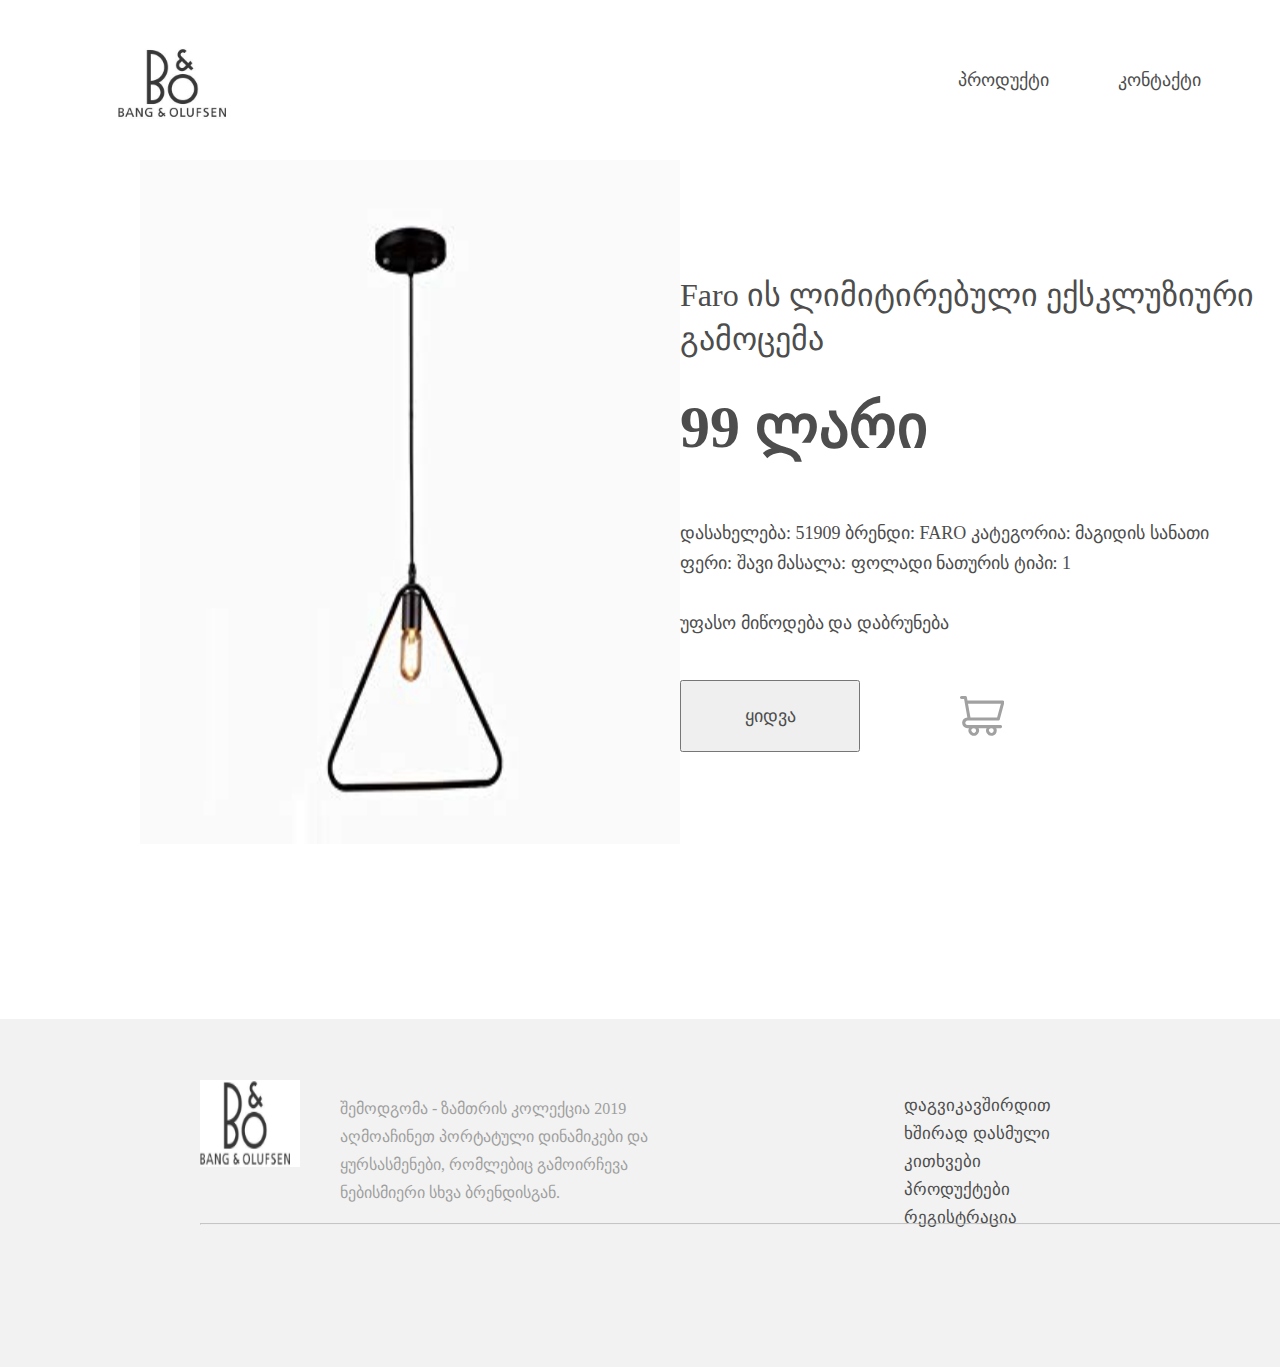
<file: sanati.html>
<!DOCTYPE html>
<html lang="ka">
<head>
<meta charset="utf-8">
<title> ონლაინ მარკეტი</title>
<meta name="viewport" content="width=device-width, initial-scale=1.0">
<meta name="description" content="ტექნიკა,საოჯახო">
<link rel="stylesheet" type="text/css" href="./assets/css/style.css">
</head>
<body>
<header>
<a href="index.html"><img class="logoheader" src="./assets/images/logo.png" alt="ლოგო" title="ლოგო"> </a>
<nav class="topnav">
<ul class="headernav">
<li><a href="produqcia.html" class="prd" title="პროდუქცია">პროდუქტი</a></li>
<li><a href="#!" class="cnt" title="კონტაქტი">კონტაქტი</a></li>
</ul>
</nav>
</header> 
<section class="buy-sanati1">
<img class="img-sanati1" src="assets/images/Group 6@2x.png" alt="სანათი">
<div>
<p class="body2-p1">Faro ის ლიმიტირებული ექსკლუზიური გამოცემა</p>
<h1 class="body2-h1">99 ლარი</h1>
<p class="body2-p2">
დასახელება:	51909
ბრენდი:	FARO
კატეგორია:	მაგიდის სანათი
ფერი:	შავი
მასალა:	ფოლადი
ნათურის ტიპი:	1

<br><br>უფასო მიწოდება და დაბრუნება
</p>
<div class="body2-div">
<button class="body2-button">ყიდვა</button>
<svg xmlns="http://www.w3.org/2000/svg" width="44.408" height="39.82" viewBox="0 0 44.408 39.82">
<path id="cart" d="M331.161,2684.09h30.625a1.553,1.553,0,0,0,.929-.31,1.525,1.525,0,0,0,.548-.81l4.594-16.85a1.489,1.489,0,0,0,.027-.69,1.568,1.568,0,0,0-.286-.64,1.444,1.444,0,0,0-.539-.44,1.462,1.462,0,0,0-.68-.16h-35.41l-.574-3.33a1.528,1.528,0,0,0-1.531-1.27h-3.828a1.564,1.564,0,0,0-1.083.45,1.535,1.535,0,0,0,0,2.17,1.564,1.564,0,0,0,1.083.45h2.549l3.277,18.37a5.362,5.362,0,1,0,.3,10.72h1.286a5.371,5.371,0,0,0,.307,5.17,5.36,5.36,0,0,0,9.37-5.17h7.932a5.371,5.371,0,0,0,.307,5.17,5.359,5.359,0,0,0,9.882-2.55,5.361,5.361,0,0,0-.511-2.62h4.348a1.519,1.519,0,0,0,1.083-.45,1.542,1.542,0,0,0,.449-1.08,1.535,1.535,0,0,0-1.532-1.53H331.161a2.3,2.3,0,0,1-1.625-3.92A2.308,2.308,0,0,1,331.161,2684.09Zm33.212-16.84-3.759,13.78H333.97l-2.457-13.78Zm-24.791,26.8a2.265,2.265,0,0,1-.387,1.27,2.293,2.293,0,0,1-3.534.35,2.294,2.294,0,0,1,.349-3.53,2.237,2.237,0,0,1,1.276-.39,2.291,2.291,0,0,1,2.3,2.3Zm17.61,0a2.272,2.272,0,0,1-.387,1.27,2.293,2.293,0,0,1-3.534.35,2.293,2.293,0,0,1,.348-3.53,2.242,2.242,0,0,1,1.276-.39,2.292,2.292,0,0,1,2.3,2.3Z" transform="translate(-323.504 -2659.59)" fill="#a1a1a1"/>
</svg>
</div>
</div>
</section>
<footer>
<div class="footerlogodiv">
<a class="footer-logo-a" href="#!"><img class="footerlogo" src="./assets/images/logo.png" alt="ლოგო"></a>
<p class="footerp">შემოდგომა - ზამთრის კოლექცია 2019<br>
აღმოაჩინეთ პორტატული დინამიკები და ყურსასმენები, რომლებიც გამოირჩევა ნებისმიერი სხვა ბრენდისგან.</p>
<div class="footerdiv">
<a class="footer-div-a" href="#!">დაგვიკავშირდით</a>
<a class="footer-div-a" href="#!">ხშირად დასმული კითხვები</a>
<a class="footer-div-a" href="#!">პროდუქტები</a>
<a class="footer-div-a" href="#!">რეგისტრაცია</a>
</div>
<div class="footer-1">
<p>დაგვიკავშირდით<br>
კორპორაციული მისამართი:</p>
<address>1839 Morganton Blvd. <br>
Lenoir, NC 28645</address>

</div>
</div>
<hr>
<div class="div-footer-svg">        
<span class="footer-span"><a href="https://www.facebook.com/"> <svg xmlns="http://www.w3.org/2000/svg" width="12.188" height="23.23" viewBox="0 0 12.188 23.23">
<path id="fb" d="M1652,4083.78h2.35v11.11h5.31v-11.11h3.24l.02-.22.44-3.71.04-.28h-3.74v-1.95c0-.5.06-.78.23-.95s.52-.3,1.28-.3h2.19v-4.21h-3.48c-2.02,0-3.41.46-4.3,1.38a5.235,5.235,0,0,0-1.23,3.81v2.22h-2.6v4.21Zm7.47-2.78h2.32l-.16,1.35h-3.4v11.11h-2.45v-11.11h-2.6V4081h2.6v-3.65a3.977,3.977,0,0,1,.83-2.83h0c.57-.61,1.63-.93,3.27-.93h2.06v1.35h-.77a3.073,3.073,0,0,0-2.33.76h0a2.741,2.741,0,0,0-.61,1.91V4081h1.24Z" transform="translate(-1651.5 -4071.91)" fill="#a1a1a1" stroke="#a1a1a1" stroke-width="0.5"/>
</svg>
</a>
<a href="https://www.instagram.com/">  <svg xmlns="http://www.w3.org/2000/svg" width="28.724" height="28.725" viewBox="0 0 28.724 28.725">
<g id="insta" transform="translate(-1636.9 -3693.221)">
<path id="Path_44" data-name="Path 44" d="M1726.42,4083.58c0,2.08.01,4.15,0,6.23a7.686,7.686,0,0,1-3.91,6.81,8.977,8.977,0,0,1-4.82,1.32c-3.77,0-7.54.02-11.32-.01a8.733,8.733,0,0,1-6.66-2.88,7.436,7.436,0,0,1-1.96-4.27,8.765,8.765,0,0,1-.05-1.03v-12.38a7.719,7.719,0,0,1,3.92-6.82,8.987,8.987,0,0,1,4.85-1.32c3.76,0,7.52-.02,11.28,0a8.773,8.773,0,0,1,6.69,2.91,7.407,7.407,0,0,1,1.93,4.24,17.237,17.237,0,0,1,.05,1.9C1726.43,4080.05,1726.42,4081.82,1726.42,4083.58Zm-26.57,0v6.37a5.353,5.353,0,0,0,1.53,3.76,6.65,6.65,0,0,0,4.92,2.08c3.81.03,7.61.01,11.41.01a6.855,6.855,0,0,0,3.46-.88,5.646,5.646,0,0,0,3.11-5.17v-12.53a5.262,5.262,0,0,0-1.51-3.74,6.6,6.6,0,0,0-4.91-2.1c-3.84-.03-7.68-.01-11.53-.01a6.746,6.746,0,0,0-3.37.87,5.672,5.672,0,0,0-3.11,5.18Z" transform="translate(-60.8 -376)" fill="#a1a1a1"/>
<path id="Path_45" data-name="Path 45" d="M1712.08,4089.72a6.656,6.656,0,1,1,6.76-6.63A6.69,6.69,0,0,1,1712.08,4089.72Zm0-2.14a4.516,4.516,0,1,0-4.59-4.53A4.574,4.574,0,0,0,1712.08,4087.58Z" transform="translate(-60.8 -376)" fill="#a1a1a1"/>
<path id="Path_46" data-name="Path 46" d="M1718.2,4075.86a1.421,1.421,0,1,1,1.43,1.47A1.446,1.446,0,0,1,1718.2,4075.86Z" transform="translate(-60.8 -376)" fill="#a1a1a1"/>
</g>
</svg>
</a>
<a href="https://www.twitter.com/"> <svg xmlns="http://www.w3.org/2000/svg" width="29.116" height="23.409" viewBox="0 0 29.116 23.409">
<path id="twitter" d="M1774.95,4074.99h-.01a4.429,4.429,0,0,0-7.66,3.02,4.732,4.732,0,0,0,.11,1.01h0l.28,1.2.08.33-.33-.02-1.23-.07h0a16.954,16.954,0,0,1-6.97-1.87,16.628,16.628,0,0,1-4.07-2.92,5.654,5.654,0,0,0-.04.59,4.424,4.424,0,0,0,1.98,3.69h0l-.14.21.14-.21h0l.02.02.06.04c.06.04.13.09.23.15.19.13.46.31.74.5a17.131,17.131,0,0,0,1.6.96l.87.42-.96.06c-.71.04-1.52.04-2.16.03-.32,0-.59-.01-.79-.02h-.23l-.06-.01h-.02l.01-.25-.01.25h0c-.34-.02-.66-.05-.99-.1a4.461,4.461,0,0,0,3.21,2.65l3.57.63.04.48-3.52,1.17h-.01a5.833,5.833,0,0,1-.83.18,4.43,4.43,0,0,0,3.25,1.51l2.6.05.7.01-.55.43-2.05,1.61Zm0,0,.35.38.09.1.14-.03.42-.08m-1-.37,1,.37m0,0c-.14.12-.39.36-.62.57-.11.1-.21.2-.29.27l-.09.08-.03.03h0v.01h0l.17.18m.86-1.14-14.14,15.36a12.159,12.159,0,0,1-3.55,1.94h0c-.27.1-.54.18-.82.26a14.588,14.588,0,0,0,3.95.54,14.949,14.949,0,0,0,6.34-1.34h0a14.066,14.066,0,0,0,4.62-3.46,15.264,15.264,0,0,0,2.84-4.78,14.854,14.854,0,0,0,.97-5.2c0-.23,0-.46-.01-.67V4078l-.03-.49v-.14l.1-.08.33-.24a2.434,2.434,0,0,1-.27-.01,8.021,8.021,0,0,1-.82-.17c-.13-.04-.24-.07-.32-.09a.231.231,0,0,0-.09-.03l-.03-.01h-.01l.08-.24m0,0-.17-.18-.32.29.41.13Zm-9.23,1.52a6.777,6.777,0,0,0,.08,1.01,15.628,15.628,0,0,1-11.05-5.75l-.22-.28-.19.31a5.878,5.878,0,0,0,1.12,7.28,5.246,5.246,0,0,1-1.58-.58l-.37-.21v.43h0v.01h0v.01h0v.01h0v.01h0v.01h0v.01h0v.01h0a5.856,5.856,0,0,0,3.65,5.43c-.12.01-.25.01-.38.01a4.8,4.8,0,0,1-1.01-.1l-.41-.08.13.4a5.85,5.85,0,0,0,4.78,4.02,11,11,0,0,1-6.27,1.96,11.42,11.42,0,0,1-1.31-.08l-.16.45a15.891,15.891,0,0,0,8.72,2.58c10.48,0,16.2-8.69,16.2-16.21,0-.21-.01-.41-.01-.61a11.634,11.634,0,0,0,2.75-2.89l.47-.71-.78.35a11.169,11.169,0,0,1-2.12.69,5.823,5.823,0,0,0,1.7-2.61l.2-.62-.56.33a10.838,10.838,0,0,1-3.35,1.31,5.848,5.848,0,0,0-10.03,4.1Z" transform="translate(-1752.369 -4071.73)" fill="#a2a2a2" stroke="#a1a1a1" stroke-width="0.5"/>
</svg>
</a>
</span>
</div>
</footer>
</body>
</html>
</file>
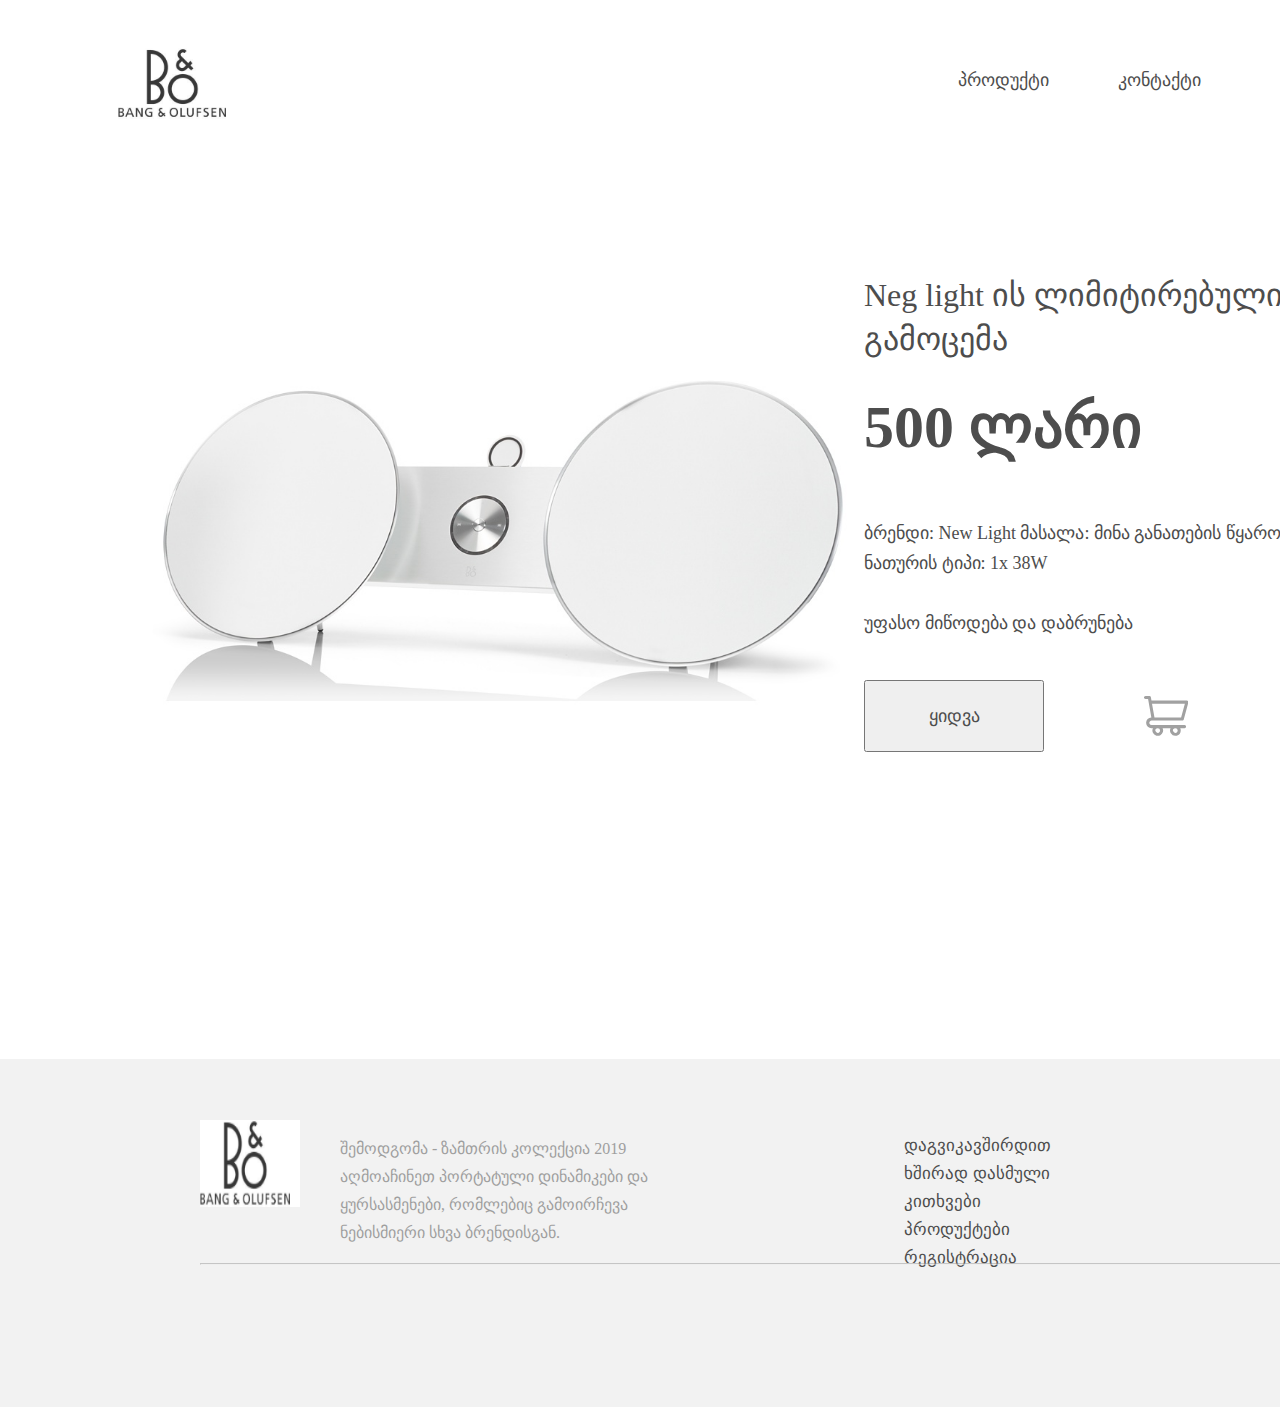
<file: sanati2.html>
<!DOCTYPE html>
<html lang="ka">
<head>
<meta charset="utf-8">
<title>ონლაინ მარკეტი</title>
<meta name="viewport" content="width=device-width, initial-scale=1.0">
<meta name="description" content="ტექნიკა,საოჯახო">
<link rel="stylesheet" type="text/css" href="./assets/css/style.css">
</head>
<body>
<header>
<a href="index.html"><img class="logoheader" src="./assets/images/logo.png" alt="ლოგო" title="ლოგო"> </a>
<nav class="topnav">
<ul class="headernav">
<li><a href="produqcia.html" class="prd" title="პროდუქცია">პროდუქტი</a></li>
<li><a href="#!" class="cnt" title="კონტაქტი">კონტაქტი</a></li>
</ul>
</nav>
</header> 
<section class="buy-sanati2">
<img class="img-sanati2" src="assets/images/Rectangle 21@2x.png" alt="სანათი">
<div>
<p class="body2-p1">Neg light ის ლიმიტირებული ექსკლუზიური გამოცემა</p>
<h1 class="body2-h1">500 ლარი</h1>
<p class="body2-p2">
ბრენდი:	New Light
მასალა:	მინა
განათების წყარო:	დიოდი
ნათურის ტიპი:	1x 38W

<br><br>უფასო მიწოდება და დაბრუნება
</p>
<div class="body2-div">
<button class="body2-button">ყიდვა</button>
<svg xmlns="http://www.w3.org/2000/svg" width="44.408" height="39.82" viewBox="0 0 44.408 39.82">
<path id="cart" d="M331.161,2684.09h30.625a1.553,1.553,0,0,0,.929-.31,1.525,1.525,0,0,0,.548-.81l4.594-16.85a1.489,1.489,0,0,0,.027-.69,1.568,1.568,0,0,0-.286-.64,1.444,1.444,0,0,0-.539-.44,1.462,1.462,0,0,0-.68-.16h-35.41l-.574-3.33a1.528,1.528,0,0,0-1.531-1.27h-3.828a1.564,1.564,0,0,0-1.083.45,1.535,1.535,0,0,0,0,2.17,1.564,1.564,0,0,0,1.083.45h2.549l3.277,18.37a5.362,5.362,0,1,0,.3,10.72h1.286a5.371,5.371,0,0,0,.307,5.17,5.36,5.36,0,0,0,9.37-5.17h7.932a5.371,5.371,0,0,0,.307,5.17,5.359,5.359,0,0,0,9.882-2.55,5.361,5.361,0,0,0-.511-2.62h4.348a1.519,1.519,0,0,0,1.083-.45,1.542,1.542,0,0,0,.449-1.08,1.535,1.535,0,0,0-1.532-1.53H331.161a2.3,2.3,0,0,1-1.625-3.92A2.308,2.308,0,0,1,331.161,2684.09Zm33.212-16.84-3.759,13.78H333.97l-2.457-13.78Zm-24.791,26.8a2.265,2.265,0,0,1-.387,1.27,2.293,2.293,0,0,1-3.534.35,2.294,2.294,0,0,1,.349-3.53,2.237,2.237,0,0,1,1.276-.39,2.291,2.291,0,0,1,2.3,2.3Zm17.61,0a2.272,2.272,0,0,1-.387,1.27,2.293,2.293,0,0,1-3.534.35,2.293,2.293,0,0,1,.348-3.53,2.242,2.242,0,0,1,1.276-.39,2.292,2.292,0,0,1,2.3,2.3Z" transform="translate(-323.504 -2659.59)" fill="#a1a1a1"/>
</svg>
</div>
</div>
</section>
<footer>
<div class="footerlogodiv">
<a class="footer-logo-a" href="#!"><img class="footerlogo" src="./assets/images/logo.png" alt="ლოგო"></a>
<p class="footerp">შემოდგომა - ზამთრის კოლექცია 2019<br>
აღმოაჩინეთ პორტატული დინამიკები და ყურსასმენები, რომლებიც გამოირჩევა ნებისმიერი სხვა ბრენდისგან.</p>
<div class="footerdiv">
<a class="footer-div-a" href="#!">დაგვიკავშირდით</a>
<a class="footer-div-a" href="#!">ხშირად დასმული კითხვები</a>
<a class="footer-div-a" href="#!">პროდუქტები</a>
<a class="footer-div-a" href="#!">რეგისტრაცია</a>
</div>
<div class="footer-1">
<p>დაგვიკავშირდით<br>
კორპორაციული მისამართი:</p>
<address>1839 Morganton Blvd. <br>
Lenoir, NC 28645</address>

</div>
</div>
<hr>
<div class="div-footer-svg">        
<span class="footer-span"><a href="https://www.facebook.com/"> <svg xmlns="http://www.w3.org/2000/svg" width="12.188" height="23.23" viewBox="0 0 12.188 23.23">
<path id="fb" d="M1652,4083.78h2.35v11.11h5.31v-11.11h3.24l.02-.22.44-3.71.04-.28h-3.74v-1.95c0-.5.06-.78.23-.95s.52-.3,1.28-.3h2.19v-4.21h-3.48c-2.02,0-3.41.46-4.3,1.38a5.235,5.235,0,0,0-1.23,3.81v2.22h-2.6v4.21Zm7.47-2.78h2.32l-.16,1.35h-3.4v11.11h-2.45v-11.11h-2.6V4081h2.6v-3.65a3.977,3.977,0,0,1,.83-2.83h0c.57-.61,1.63-.93,3.27-.93h2.06v1.35h-.77a3.073,3.073,0,0,0-2.33.76h0a2.741,2.741,0,0,0-.61,1.91V4081h1.24Z" transform="translate(-1651.5 -4071.91)" fill="#a1a1a1" stroke="#a1a1a1" stroke-width="0.5"/>
</svg>
</a>
<a href="https://www.instagram.com/">  <svg xmlns="http://www.w3.org/2000/svg" width="28.724" height="28.725" viewBox="0 0 28.724 28.725">
<g id="insta" transform="translate(-1636.9 -3693.221)">
<path id="Path_44" data-name="Path 44" d="M1726.42,4083.58c0,2.08.01,4.15,0,6.23a7.686,7.686,0,0,1-3.91,6.81,8.977,8.977,0,0,1-4.82,1.32c-3.77,0-7.54.02-11.32-.01a8.733,8.733,0,0,1-6.66-2.88,7.436,7.436,0,0,1-1.96-4.27,8.765,8.765,0,0,1-.05-1.03v-12.38a7.719,7.719,0,0,1,3.92-6.82,8.987,8.987,0,0,1,4.85-1.32c3.76,0,7.52-.02,11.28,0a8.773,8.773,0,0,1,6.69,2.91,7.407,7.407,0,0,1,1.93,4.24,17.237,17.237,0,0,1,.05,1.9C1726.43,4080.05,1726.42,4081.82,1726.42,4083.58Zm-26.57,0v6.37a5.353,5.353,0,0,0,1.53,3.76,6.65,6.65,0,0,0,4.92,2.08c3.81.03,7.61.01,11.41.01a6.855,6.855,0,0,0,3.46-.88,5.646,5.646,0,0,0,3.11-5.17v-12.53a5.262,5.262,0,0,0-1.51-3.74,6.6,6.6,0,0,0-4.91-2.1c-3.84-.03-7.68-.01-11.53-.01a6.746,6.746,0,0,0-3.37.87,5.672,5.672,0,0,0-3.11,5.18Z" transform="translate(-60.8 -376)" fill="#a1a1a1"/>
<path id="Path_45" data-name="Path 45" d="M1712.08,4089.72a6.656,6.656,0,1,1,6.76-6.63A6.69,6.69,0,0,1,1712.08,4089.72Zm0-2.14a4.516,4.516,0,1,0-4.59-4.53A4.574,4.574,0,0,0,1712.08,4087.58Z" transform="translate(-60.8 -376)" fill="#a1a1a1"/>
<path id="Path_46" data-name="Path 46" d="M1718.2,4075.86a1.421,1.421,0,1,1,1.43,1.47A1.446,1.446,0,0,1,1718.2,4075.86Z" transform="translate(-60.8 -376)" fill="#a1a1a1"/>
</g>
</svg>
</a>
<a href="https://www.twitter.com/"> <svg xmlns="http://www.w3.org/2000/svg" width="29.116" height="23.409" viewBox="0 0 29.116 23.409">
<path id="twitter" d="M1774.95,4074.99h-.01a4.429,4.429,0,0,0-7.66,3.02,4.732,4.732,0,0,0,.11,1.01h0l.28,1.2.08.33-.33-.02-1.23-.07h0a16.954,16.954,0,0,1-6.97-1.87,16.628,16.628,0,0,1-4.07-2.92,5.654,5.654,0,0,0-.04.59,4.424,4.424,0,0,0,1.98,3.69h0l-.14.21.14-.21h0l.02.02.06.04c.06.04.13.09.23.15.19.13.46.31.74.5a17.131,17.131,0,0,0,1.6.96l.87.42-.96.06c-.71.04-1.52.04-2.16.03-.32,0-.59-.01-.79-.02h-.23l-.06-.01h-.02l.01-.25-.01.25h0c-.34-.02-.66-.05-.99-.1a4.461,4.461,0,0,0,3.21,2.65l3.57.63.04.48-3.52,1.17h-.01a5.833,5.833,0,0,1-.83.18,4.43,4.43,0,0,0,3.25,1.51l2.6.05.7.01-.55.43-2.05,1.61Zm0,0,.35.38.09.1.14-.03.42-.08m-1-.37,1,.37m0,0c-.14.12-.39.36-.62.57-.11.1-.21.2-.29.27l-.09.08-.03.03h0v.01h0l.17.18m.86-1.14-14.14,15.36a12.159,12.159,0,0,1-3.55,1.94h0c-.27.1-.54.18-.82.26a14.588,14.588,0,0,0,3.95.54,14.949,14.949,0,0,0,6.34-1.34h0a14.066,14.066,0,0,0,4.62-3.46,15.264,15.264,0,0,0,2.84-4.78,14.854,14.854,0,0,0,.97-5.2c0-.23,0-.46-.01-.67V4078l-.03-.49v-.14l.1-.08.33-.24a2.434,2.434,0,0,1-.27-.01,8.021,8.021,0,0,1-.82-.17c-.13-.04-.24-.07-.32-.09a.231.231,0,0,0-.09-.03l-.03-.01h-.01l.08-.24m0,0-.17-.18-.32.29.41.13Zm-9.23,1.52a6.777,6.777,0,0,0,.08,1.01,15.628,15.628,0,0,1-11.05-5.75l-.22-.28-.19.31a5.878,5.878,0,0,0,1.12,7.28,5.246,5.246,0,0,1-1.58-.58l-.37-.21v.43h0v.01h0v.01h0v.01h0v.01h0v.01h0v.01h0v.01h0a5.856,5.856,0,0,0,3.65,5.43c-.12.01-.25.01-.38.01a4.8,4.8,0,0,1-1.01-.1l-.41-.08.13.4a5.85,5.85,0,0,0,4.78,4.02,11,11,0,0,1-6.27,1.96,11.42,11.42,0,0,1-1.31-.08l-.16.45a15.891,15.891,0,0,0,8.72,2.58c10.48,0,16.2-8.69,16.2-16.21,0-.21-.01-.41-.01-.61a11.634,11.634,0,0,0,2.75-2.89l.47-.71-.78.35a11.169,11.169,0,0,1-2.12.69,5.823,5.823,0,0,0,1.7-2.61l.2-.62-.56.33a10.838,10.838,0,0,1-3.35,1.31,5.848,5.848,0,0,0-10.03,4.1Z" transform="translate(-1752.369 -4071.73)" fill="#a2a2a2" stroke="#a1a1a1" stroke-width="0.5"/>
</svg>
</a>
</span>
</div>
</footer>
</body>
</html>
</file>
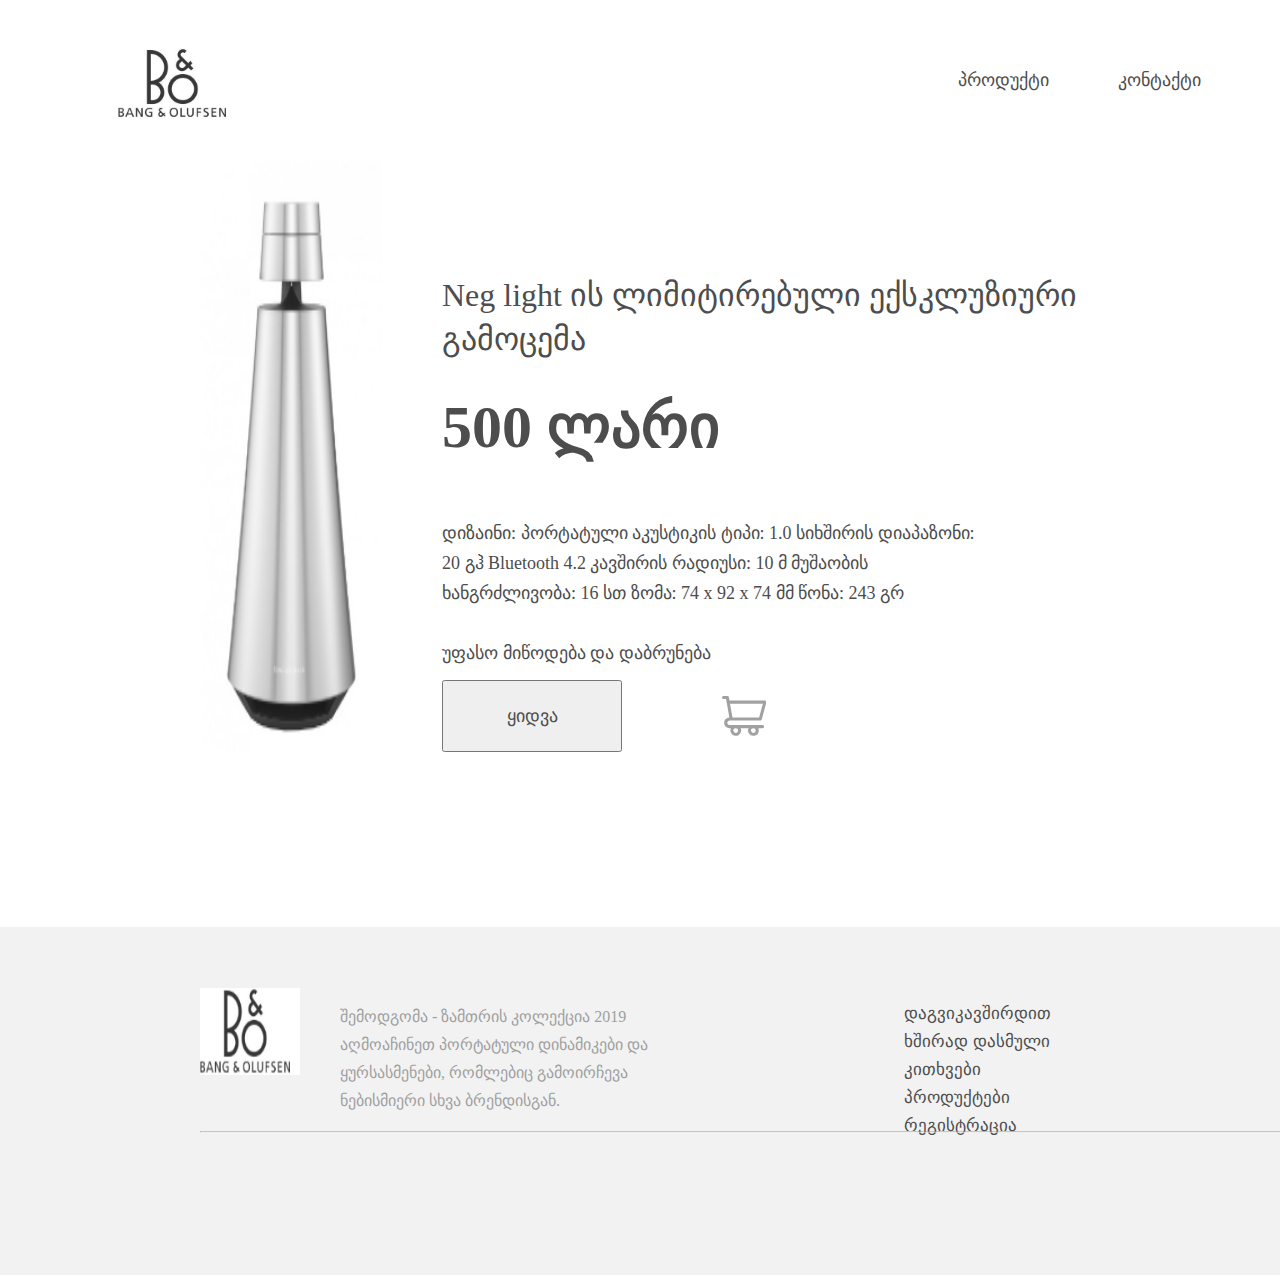
<file: smartdinamiki.html>
<!DOCTYPE html>
<html lang="ka">
<head>
<meta charset="utf-8">
<title>ონლაინ მარკეტი</title>
<meta name="viewport" content="width=device-width, initial-scale=1.0">
<meta name="description" content="ტექნიკა,საოჯახო">
<link rel="stylesheet" type="text/css" href="./assets/css/style.css">
</head>
<body>
<header>
<a href="index.html"><img class="logoheader" src="./assets/images/logo.png" alt="ლოგო" title="ლოგო"> </a>
<nav class="topnav">
<ul class="headernav">
<li><a href="produqcia.html" class="prd" title="პროდუქცია">პროდუქტი</a></li>
<li><a href="#!" class="cnt" title="კონტაქტი">კონტაქტი</a></li>
</ul>
</nav>
</header> 
<section class="buy-smartdinamiki">
<img class="img-smartdinamiki" src="assets/images/Group 17.png" alt="სანათი">
<div>
<p class="body2-p1">Neg light ის ლიმიტირებული ექსკლუზიური გამოცემა</p>
<h1 class="body2-h1">500 ლარი</h1>
<p class="body2-p2">
დიზაინი: პორტატული
აკუსტიკის ტიპი: 1.0
სიხშირის დიაპაზონი: 20 გჰ
Bluetooth 4.2
კავშირის რადიუსი: 10 მ
მუშაობის ხანგრძლივობა: 16 სთ
ზომა: 74 x 92 x 74 მმ
წონა: 243 გრ

<br><br>უფასო მიწოდება და დაბრუნება
</p>
<div class="body2-div">
<button class="body2-button">ყიდვა</button>
<svg xmlns="http://www.w3.org/2000/svg" width="44.408" height="39.82" viewBox="0 0 44.408 39.82">
<path id="cart" d="M331.161,2684.09h30.625a1.553,1.553,0,0,0,.929-.31,1.525,1.525,0,0,0,.548-.81l4.594-16.85a1.489,1.489,0,0,0,.027-.69,1.568,1.568,0,0,0-.286-.64,1.444,1.444,0,0,0-.539-.44,1.462,1.462,0,0,0-.68-.16h-35.41l-.574-3.33a1.528,1.528,0,0,0-1.531-1.27h-3.828a1.564,1.564,0,0,0-1.083.45,1.535,1.535,0,0,0,0,2.17,1.564,1.564,0,0,0,1.083.45h2.549l3.277,18.37a5.362,5.362,0,1,0,.3,10.72h1.286a5.371,5.371,0,0,0,.307,5.17,5.36,5.36,0,0,0,9.37-5.17h7.932a5.371,5.371,0,0,0,.307,5.17,5.359,5.359,0,0,0,9.882-2.55,5.361,5.361,0,0,0-.511-2.62h4.348a1.519,1.519,0,0,0,1.083-.45,1.542,1.542,0,0,0,.449-1.08,1.535,1.535,0,0,0-1.532-1.53H331.161a2.3,2.3,0,0,1-1.625-3.92A2.308,2.308,0,0,1,331.161,2684.09Zm33.212-16.84-3.759,13.78H333.97l-2.457-13.78Zm-24.791,26.8a2.265,2.265,0,0,1-.387,1.27,2.293,2.293,0,0,1-3.534.35,2.294,2.294,0,0,1,.349-3.53,2.237,2.237,0,0,1,1.276-.39,2.291,2.291,0,0,1,2.3,2.3Zm17.61,0a2.272,2.272,0,0,1-.387,1.27,2.293,2.293,0,0,1-3.534.35,2.293,2.293,0,0,1,.348-3.53,2.242,2.242,0,0,1,1.276-.39,2.292,2.292,0,0,1,2.3,2.3Z" transform="translate(-323.504 -2659.59)" fill="#a1a1a1"/>
</svg>
</div>
</div>
</section>
<footer>
<div class="footerlogodiv">
<a class="footer-logo-a" href="#!"><img class="footerlogo" src="./assets/images/logo.png" alt="ლოგო"></a>
<p class="footerp">შემოდგომა - ზამთრის კოლექცია 2019<br>
აღმოაჩინეთ პორტატული დინამიკები და ყურსასმენები, რომლებიც გამოირჩევა ნებისმიერი სხვა ბრენდისგან.</p>
<div class="footerdiv">
<a class="footer-div-a" href="#!">დაგვიკავშირდით</a>
<a class="footer-div-a" href="#!">ხშირად დასმული კითხვები</a>
<a class="footer-div-a" href="#!">პროდუქტები</a>
<a class="footer-div-a" href="#!">რეგისტრაცია</a>
</div>
<div class="footer-1">
<p>დაგვიკავშირდით<br>
კორპორაციული მისამართი:</p>
<address>1839 Morganton Blvd. <br>
Lenoir, NC 28645</address>

</div>
</div>
<hr>
<div class="div-footer-svg">        
<span class="footer-span"><a href="https://www.facebook.com/"> <svg xmlns="http://www.w3.org/2000/svg" width="12.188" height="23.23" viewBox="0 0 12.188 23.23">
<path id="fb" d="M1652,4083.78h2.35v11.11h5.31v-11.11h3.24l.02-.22.44-3.71.04-.28h-3.74v-1.95c0-.5.06-.78.23-.95s.52-.3,1.28-.3h2.19v-4.21h-3.48c-2.02,0-3.41.46-4.3,1.38a5.235,5.235,0,0,0-1.23,3.81v2.22h-2.6v4.21Zm7.47-2.78h2.32l-.16,1.35h-3.4v11.11h-2.45v-11.11h-2.6V4081h2.6v-3.65a3.977,3.977,0,0,1,.83-2.83h0c.57-.61,1.63-.93,3.27-.93h2.06v1.35h-.77a3.073,3.073,0,0,0-2.33.76h0a2.741,2.741,0,0,0-.61,1.91V4081h1.24Z" transform="translate(-1651.5 -4071.91)" fill="#a1a1a1" stroke="#a1a1a1" stroke-width="0.5"/>
</svg>
</a>
<a href="https://www.instagram.com/">  <svg xmlns="http://www.w3.org/2000/svg" width="28.724" height="28.725" viewBox="0 0 28.724 28.725">
<g id="insta" transform="translate(-1636.9 -3693.221)">
<path id="Path_44" data-name="Path 44" d="M1726.42,4083.58c0,2.08.01,4.15,0,6.23a7.686,7.686,0,0,1-3.91,6.81,8.977,8.977,0,0,1-4.82,1.32c-3.77,0-7.54.02-11.32-.01a8.733,8.733,0,0,1-6.66-2.88,7.436,7.436,0,0,1-1.96-4.27,8.765,8.765,0,0,1-.05-1.03v-12.38a7.719,7.719,0,0,1,3.92-6.82,8.987,8.987,0,0,1,4.85-1.32c3.76,0,7.52-.02,11.28,0a8.773,8.773,0,0,1,6.69,2.91,7.407,7.407,0,0,1,1.93,4.24,17.237,17.237,0,0,1,.05,1.9C1726.43,4080.05,1726.42,4081.82,1726.42,4083.58Zm-26.57,0v6.37a5.353,5.353,0,0,0,1.53,3.76,6.65,6.65,0,0,0,4.92,2.08c3.81.03,7.61.01,11.41.01a6.855,6.855,0,0,0,3.46-.88,5.646,5.646,0,0,0,3.11-5.17v-12.53a5.262,5.262,0,0,0-1.51-3.74,6.6,6.6,0,0,0-4.91-2.1c-3.84-.03-7.68-.01-11.53-.01a6.746,6.746,0,0,0-3.37.87,5.672,5.672,0,0,0-3.11,5.18Z" transform="translate(-60.8 -376)" fill="#a1a1a1"/>
<path id="Path_45" data-name="Path 45" d="M1712.08,4089.72a6.656,6.656,0,1,1,6.76-6.63A6.69,6.69,0,0,1,1712.08,4089.72Zm0-2.14a4.516,4.516,0,1,0-4.59-4.53A4.574,4.574,0,0,0,1712.08,4087.58Z" transform="translate(-60.8 -376)" fill="#a1a1a1"/>
<path id="Path_46" data-name="Path 46" d="M1718.2,4075.86a1.421,1.421,0,1,1,1.43,1.47A1.446,1.446,0,0,1,1718.2,4075.86Z" transform="translate(-60.8 -376)" fill="#a1a1a1"/>
</g>
</svg>
</a>
<a href="https://www.twitter.com/"> <svg xmlns="http://www.w3.org/2000/svg" width="29.116" height="23.409" viewBox="0 0 29.116 23.409">
<path id="twitter" d="M1774.95,4074.99h-.01a4.429,4.429,0,0,0-7.66,3.02,4.732,4.732,0,0,0,.11,1.01h0l.28,1.2.08.33-.33-.02-1.23-.07h0a16.954,16.954,0,0,1-6.97-1.87,16.628,16.628,0,0,1-4.07-2.92,5.654,5.654,0,0,0-.04.59,4.424,4.424,0,0,0,1.98,3.69h0l-.14.21.14-.21h0l.02.02.06.04c.06.04.13.09.23.15.19.13.46.31.74.5a17.131,17.131,0,0,0,1.6.96l.87.42-.96.06c-.71.04-1.52.04-2.16.03-.32,0-.59-.01-.79-.02h-.23l-.06-.01h-.02l.01-.25-.01.25h0c-.34-.02-.66-.05-.99-.1a4.461,4.461,0,0,0,3.21,2.65l3.57.63.04.48-3.52,1.17h-.01a5.833,5.833,0,0,1-.83.18,4.43,4.43,0,0,0,3.25,1.51l2.6.05.7.01-.55.43-2.05,1.61Zm0,0,.35.38.09.1.14-.03.42-.08m-1-.37,1,.37m0,0c-.14.12-.39.36-.62.57-.11.1-.21.2-.29.27l-.09.08-.03.03h0v.01h0l.17.18m.86-1.14-14.14,15.36a12.159,12.159,0,0,1-3.55,1.94h0c-.27.1-.54.18-.82.26a14.588,14.588,0,0,0,3.95.54,14.949,14.949,0,0,0,6.34-1.34h0a14.066,14.066,0,0,0,4.62-3.46,15.264,15.264,0,0,0,2.84-4.78,14.854,14.854,0,0,0,.97-5.2c0-.23,0-.46-.01-.67V4078l-.03-.49v-.14l.1-.08.33-.24a2.434,2.434,0,0,1-.27-.01,8.021,8.021,0,0,1-.82-.17c-.13-.04-.24-.07-.32-.09a.231.231,0,0,0-.09-.03l-.03-.01h-.01l.08-.24m0,0-.17-.18-.32.29.41.13Zm-9.23,1.52a6.777,6.777,0,0,0,.08,1.01,15.628,15.628,0,0,1-11.05-5.75l-.22-.28-.19.31a5.878,5.878,0,0,0,1.12,7.28,5.246,5.246,0,0,1-1.58-.58l-.37-.21v.43h0v.01h0v.01h0v.01h0v.01h0v.01h0v.01h0v.01h0a5.856,5.856,0,0,0,3.65,5.43c-.12.01-.25.01-.38.01a4.8,4.8,0,0,1-1.01-.1l-.41-.08.13.4a5.85,5.85,0,0,0,4.78,4.02,11,11,0,0,1-6.27,1.96,11.42,11.42,0,0,1-1.31-.08l-.16.45a15.891,15.891,0,0,0,8.72,2.58c10.48,0,16.2-8.69,16.2-16.21,0-.21-.01-.41-.01-.61a11.634,11.634,0,0,0,2.75-2.89l.47-.71-.78.35a11.169,11.169,0,0,1-2.12.69,5.823,5.823,0,0,0,1.7-2.61l.2-.62-.56.33a10.838,10.838,0,0,1-3.35,1.31,5.848,5.848,0,0,0-10.03,4.1Z" transform="translate(-1752.369 -4071.73)" fill="#a2a2a2" stroke="#a1a1a1" stroke-width="0.5"/>
</svg>
</a>
</span>
</div>
</footer>
</body>
</html>
</file>
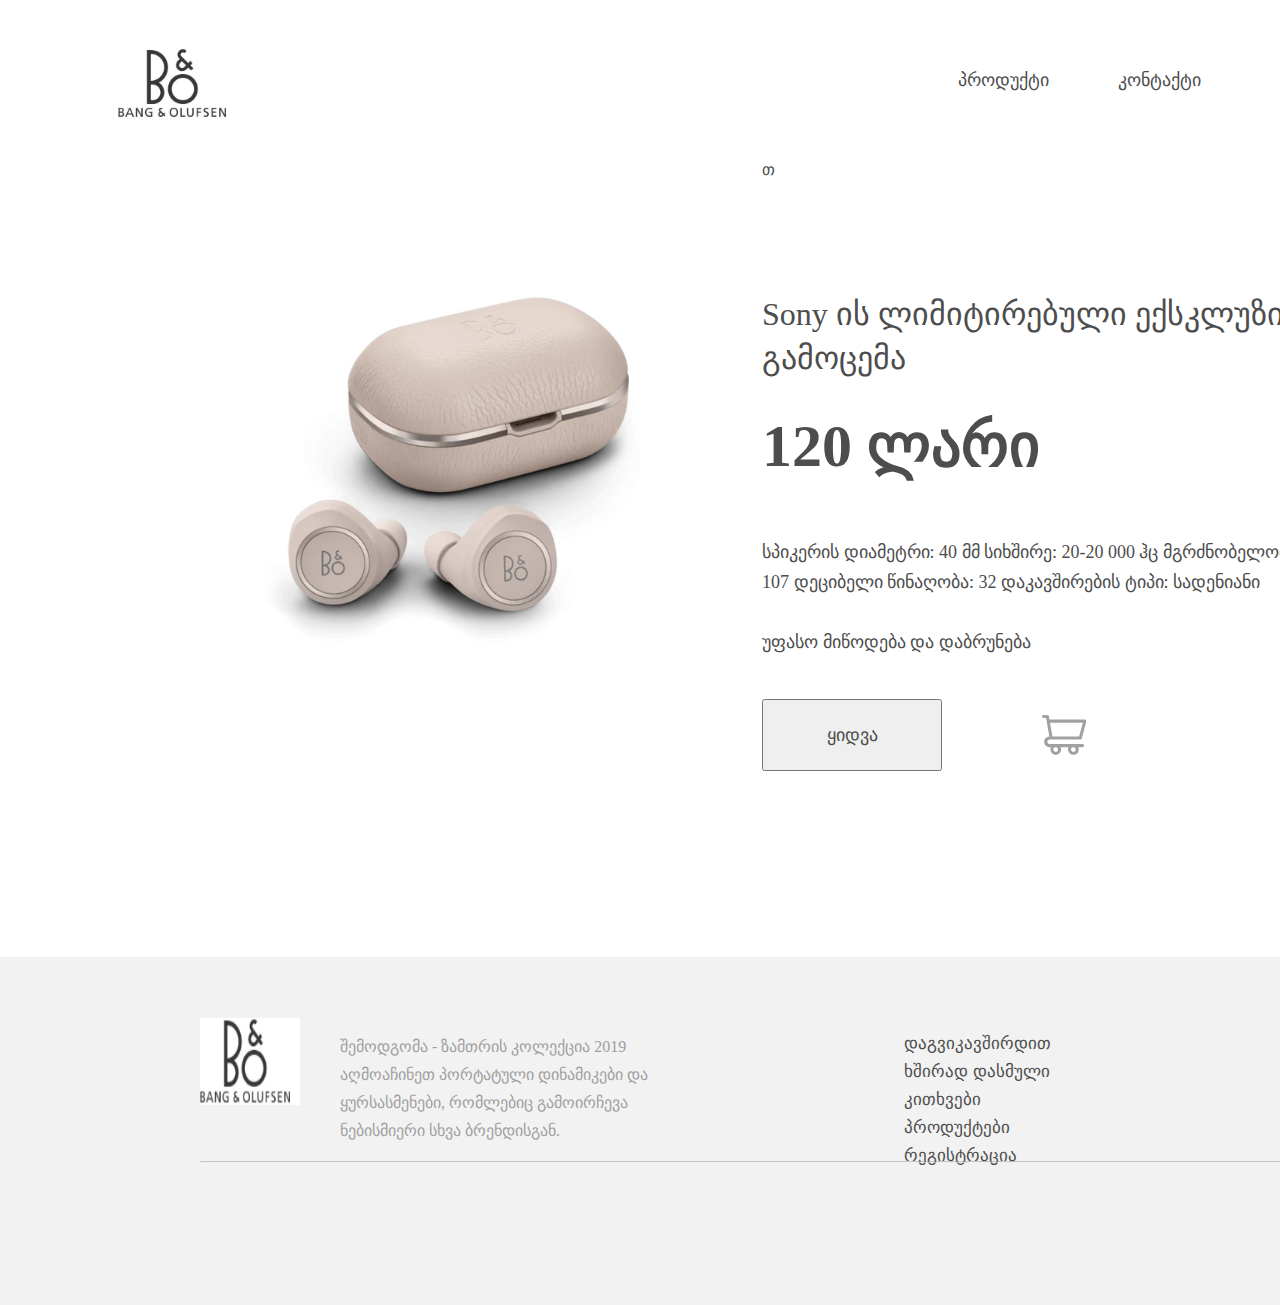
<file: yursasmeni.html>
<!DOCTYPE html>
<html lang="ka">
<head>
<meta charset="utf-8">
<title>ონლაინ მარკეტი</title>
<meta name="viewport" content="width=device-width, initial-scale=1.0">
<meta name="description" content="ტექნიკა,საოჯახო">
<link rel="stylesheet" type="text/css" href="./assets/css/style.css">
</head>
<body>
<header>
<a href="index.html"><img class="logoheader" src="./assets/images/logo.png" alt="ლოგო" title="ლოგო"> </a>
<nav class="topnav">
<ul class="headernav">
<li><a href="produqcia.html" class="prd" title="პროდუქცია">პროდუქტი</a></li>
<li><a href="#!" class="cnt" title="კონტაქტი">კონტაქტი</a></li>
</ul>
</nav>
</header> 
<section class="buy-yursasmeni1">
<img class="img-yursasmeni1" src="assets/images/Rectangle 18@2x.png" alt="ყურსასმენი">
<div>თ
<p class="body2-p1">Sony ის ლიმიტირებული ექსკლუზიური გამოცემა</p>
<h1 class="body2-h1">120 ლარი</h1>
<p class="body2-p2">
სპიკერის დიამეტრი: 40 მმ
სიხშირე: 20-20 000 ჰც
მგრძნობელობა: 107 დეციბელი
წინაღობა: 32
დაკავშირების ტიპი: სადენიანი

<br><br>უფასო მიწოდება და დაბრუნება
</p>
<div class="body2-div">
<button class="body2-button">ყიდვა</button>
<svg xmlns="http://www.w3.org/2000/svg" width="44.408" height="39.82" viewBox="0 0 44.408 39.82">
<path id="cart" d="M331.161,2684.09h30.625a1.553,1.553,0,0,0,.929-.31,1.525,1.525,0,0,0,.548-.81l4.594-16.85a1.489,1.489,0,0,0,.027-.69,1.568,1.568,0,0,0-.286-.64,1.444,1.444,0,0,0-.539-.44,1.462,1.462,0,0,0-.68-.16h-35.41l-.574-3.33a1.528,1.528,0,0,0-1.531-1.27h-3.828a1.564,1.564,0,0,0-1.083.45,1.535,1.535,0,0,0,0,2.17,1.564,1.564,0,0,0,1.083.45h2.549l3.277,18.37a5.362,5.362,0,1,0,.3,10.72h1.286a5.371,5.371,0,0,0,.307,5.17,5.36,5.36,0,0,0,9.37-5.17h7.932a5.371,5.371,0,0,0,.307,5.17,5.359,5.359,0,0,0,9.882-2.55,5.361,5.361,0,0,0-.511-2.62h4.348a1.519,1.519,0,0,0,1.083-.45,1.542,1.542,0,0,0,.449-1.08,1.535,1.535,0,0,0-1.532-1.53H331.161a2.3,2.3,0,0,1-1.625-3.92A2.308,2.308,0,0,1,331.161,2684.09Zm33.212-16.84-3.759,13.78H333.97l-2.457-13.78Zm-24.791,26.8a2.265,2.265,0,0,1-.387,1.27,2.293,2.293,0,0,1-3.534.35,2.294,2.294,0,0,1,.349-3.53,2.237,2.237,0,0,1,1.276-.39,2.291,2.291,0,0,1,2.3,2.3Zm17.61,0a2.272,2.272,0,0,1-.387,1.27,2.293,2.293,0,0,1-3.534.35,2.293,2.293,0,0,1,.348-3.53,2.242,2.242,0,0,1,1.276-.39,2.292,2.292,0,0,1,2.3,2.3Z" transform="translate(-323.504 -2659.59)" fill="#a1a1a1"/>
</svg>
</div>
</div>
</section>
<footer>
<div class="footerlogodiv">
<a class="footer-logo-a" href="#!"><img class="footerlogo" src="./assets/images/logo.png" alt="ლოგო"></a>
<p class="footerp">შემოდგომა - ზამთრის კოლექცია 2019<br>
აღმოაჩინეთ პორტატული დინამიკები და ყურსასმენები, რომლებიც გამოირჩევა ნებისმიერი სხვა ბრენდისგან.</p>
<div class="footerdiv">
<a class="footer-div-a" href="#!">დაგვიკავშირდით</a>
<a class="footer-div-a" href="#!">ხშირად დასმული კითხვები</a>
<a class="footer-div-a" href="#!">პროდუქტები</a>
<a class="footer-div-a" href="#!">რეგისტრაცია</a>
</div>
<div class="footer-1">
<p>დაგვიკავშირდით<br>
კორპორაციული მისამართი:</p>
<address>1839 Morganton Blvd. <br>
Lenoir, NC 28645</address>

</div>
</div>
<hr>
<div class="div-footer-svg">        
<span class="footer-span"><a href="https://www.facebook.com/"> <svg xmlns="http://www.w3.org/2000/svg" width="12.188" height="23.23" viewBox="0 0 12.188 23.23">
<path id="fb" d="M1652,4083.78h2.35v11.11h5.31v-11.11h3.24l.02-.22.44-3.71.04-.28h-3.74v-1.95c0-.5.06-.78.23-.95s.52-.3,1.28-.3h2.19v-4.21h-3.48c-2.02,0-3.41.46-4.3,1.38a5.235,5.235,0,0,0-1.23,3.81v2.22h-2.6v4.21Zm7.47-2.78h2.32l-.16,1.35h-3.4v11.11h-2.45v-11.11h-2.6V4081h2.6v-3.65a3.977,3.977,0,0,1,.83-2.83h0c.57-.61,1.63-.93,3.27-.93h2.06v1.35h-.77a3.073,3.073,0,0,0-2.33.76h0a2.741,2.741,0,0,0-.61,1.91V4081h1.24Z" transform="translate(-1651.5 -4071.91)" fill="#a1a1a1" stroke="#a1a1a1" stroke-width="0.5"/>
</svg>
</a>
<a href="https://www.instagram.com/">  <svg xmlns="http://www.w3.org/2000/svg" width="28.724" height="28.725" viewBox="0 0 28.724 28.725">
<g id="insta" transform="translate(-1636.9 -3693.221)">
<path id="Path_44" data-name="Path 44" d="M1726.42,4083.58c0,2.08.01,4.15,0,6.23a7.686,7.686,0,0,1-3.91,6.81,8.977,8.977,0,0,1-4.82,1.32c-3.77,0-7.54.02-11.32-.01a8.733,8.733,0,0,1-6.66-2.88,7.436,7.436,0,0,1-1.96-4.27,8.765,8.765,0,0,1-.05-1.03v-12.38a7.719,7.719,0,0,1,3.92-6.82,8.987,8.987,0,0,1,4.85-1.32c3.76,0,7.52-.02,11.28,0a8.773,8.773,0,0,1,6.69,2.91,7.407,7.407,0,0,1,1.93,4.24,17.237,17.237,0,0,1,.05,1.9C1726.43,4080.05,1726.42,4081.82,1726.42,4083.58Zm-26.57,0v6.37a5.353,5.353,0,0,0,1.53,3.76,6.65,6.65,0,0,0,4.92,2.08c3.81.03,7.61.01,11.41.01a6.855,6.855,0,0,0,3.46-.88,5.646,5.646,0,0,0,3.11-5.17v-12.53a5.262,5.262,0,0,0-1.51-3.74,6.6,6.6,0,0,0-4.91-2.1c-3.84-.03-7.68-.01-11.53-.01a6.746,6.746,0,0,0-3.37.87,5.672,5.672,0,0,0-3.11,5.18Z" transform="translate(-60.8 -376)" fill="#a1a1a1"/>
<path id="Path_45" data-name="Path 45" d="M1712.08,4089.72a6.656,6.656,0,1,1,6.76-6.63A6.69,6.69,0,0,1,1712.08,4089.72Zm0-2.14a4.516,4.516,0,1,0-4.59-4.53A4.574,4.574,0,0,0,1712.08,4087.58Z" transform="translate(-60.8 -376)" fill="#a1a1a1"/>
<path id="Path_46" data-name="Path 46" d="M1718.2,4075.86a1.421,1.421,0,1,1,1.43,1.47A1.446,1.446,0,0,1,1718.2,4075.86Z" transform="translate(-60.8 -376)" fill="#a1a1a1"/>
</g>
</svg>
</a>
<a href="https://www.twitter.com/"> <svg xmlns="http://www.w3.org/2000/svg" width="29.116" height="23.409" viewBox="0 0 29.116 23.409">
<path id="twitter" d="M1774.95,4074.99h-.01a4.429,4.429,0,0,0-7.66,3.02,4.732,4.732,0,0,0,.11,1.01h0l.28,1.2.08.33-.33-.02-1.23-.07h0a16.954,16.954,0,0,1-6.97-1.87,16.628,16.628,0,0,1-4.07-2.92,5.654,5.654,0,0,0-.04.59,4.424,4.424,0,0,0,1.98,3.69h0l-.14.21.14-.21h0l.02.02.06.04c.06.04.13.09.23.15.19.13.46.31.74.5a17.131,17.131,0,0,0,1.6.96l.87.42-.96.06c-.71.04-1.52.04-2.16.03-.32,0-.59-.01-.79-.02h-.23l-.06-.01h-.02l.01-.25-.01.25h0c-.34-.02-.66-.05-.99-.1a4.461,4.461,0,0,0,3.21,2.65l3.57.63.04.48-3.52,1.17h-.01a5.833,5.833,0,0,1-.83.18,4.43,4.43,0,0,0,3.25,1.51l2.6.05.7.01-.55.43-2.05,1.61Zm0,0,.35.38.09.1.14-.03.42-.08m-1-.37,1,.37m0,0c-.14.12-.39.36-.62.57-.11.1-.21.2-.29.27l-.09.08-.03.03h0v.01h0l.17.18m.86-1.14-14.14,15.36a12.159,12.159,0,0,1-3.55,1.94h0c-.27.1-.54.18-.82.26a14.588,14.588,0,0,0,3.95.54,14.949,14.949,0,0,0,6.34-1.34h0a14.066,14.066,0,0,0,4.62-3.46,15.264,15.264,0,0,0,2.84-4.78,14.854,14.854,0,0,0,.97-5.2c0-.23,0-.46-.01-.67V4078l-.03-.49v-.14l.1-.08.33-.24a2.434,2.434,0,0,1-.27-.01,8.021,8.021,0,0,1-.82-.17c-.13-.04-.24-.07-.32-.09a.231.231,0,0,0-.09-.03l-.03-.01h-.01l.08-.24m0,0-.17-.18-.32.29.41.13Zm-9.23,1.52a6.777,6.777,0,0,0,.08,1.01,15.628,15.628,0,0,1-11.05-5.75l-.22-.28-.19.31a5.878,5.878,0,0,0,1.12,7.28,5.246,5.246,0,0,1-1.58-.58l-.37-.21v.43h0v.01h0v.01h0v.01h0v.01h0v.01h0v.01h0v.01h0a5.856,5.856,0,0,0,3.65,5.43c-.12.01-.25.01-.38.01a4.8,4.8,0,0,1-1.01-.1l-.41-.08.13.4a5.85,5.85,0,0,0,4.78,4.02,11,11,0,0,1-6.27,1.96,11.42,11.42,0,0,1-1.31-.08l-.16.45a15.891,15.891,0,0,0,8.72,2.58c10.48,0,16.2-8.69,16.2-16.21,0-.21-.01-.41-.01-.61a11.634,11.634,0,0,0,2.75-2.89l.47-.71-.78.35a11.169,11.169,0,0,1-2.12.69,5.823,5.823,0,0,0,1.7-2.61l.2-.62-.56.33a10.838,10.838,0,0,1-3.35,1.31,5.848,5.848,0,0,0-10.03,4.1Z" transform="translate(-1752.369 -4071.73)" fill="#a2a2a2" stroke="#a1a1a1" stroke-width="0.5"/>
</svg>
</a>
</span>
</div>
</footer>
</body>
</html>
</file>
<file: assets/css/style.css>
@font-face{
font-family: 'helvetica_neue_bold';
src:url(../fonts/helvetica_neue_bold.ttf) format("truetype") 
}
@font-face{
font-family: 'helvetica_neue_light';
src:url(../fonts/helvetica_neue_light.ttf) format("truetype") 
}
@font-face{
font-family: 'helvetica_neue_roman';
src:url(../fonts/helvetica_neue_roman.ttf) format("truetype")
}


.classh1{
font-family: helvetica_neue_roman;
font-weight: 400;
color: #4d4d4d;}

body,h3{
font-family: helvetica_neue_roman;

color: #4d4d4d;}



* {

margin: 0;
padding: 0;
text-decoration: none;
list-style: none;
font-family: normal
}


header{
display: flex;
justify-content: space-between;
height: 160px;
align-items: center;
margin-left: 59px;
margin-right: 79px;
}
.headernav{
display: flex;
width: 243px;
justify-content: space-between;
}


.prd { 
position:relative;
width: 96px;
height: 24px;
font-family: HelveticaNeue-UltraLigCondObl;
font-size: 18px;
font-weight: normal;
font-stretch: normal;
font-style: normal;
line-height: 2;
letter-spacing: normal;
color: #4d4d4d}

.prd::before {
content: '';
width: 40px;
height: 5px;
position: absolute;
border-bottom: 1px solid #4d4d4d;
bottom:0;
right:58px;
transition: 0.5s all;
opacity:0;
}
.prd:hover:before{
opacity:1;
transition: 0.05s all;}


.cnt {
position: relative;
width: 96px;
height: 24px;
font-family: HelveticaNeue-UltraLigCondObl;
font-size: 18px;
font-weight: normal;
font-stretch: normal;
font-style: normal;
line-height: 2;
letter-spacing: normal;
color: #4d4d4d}

.cnt::before {
content: '';
width: 40px;
height: 5px;
position: absolute;
border-bottom: 1px solid #4d4d4d;
bottom:0;
right:58px;
transition: 0.5s all;
opacity:0;
}
.cnt:hover:before{
opacity:1;
transition: 0.05s all;}




.logoheader{
padding-left: 59px;
padding-top: 10px;
}
.buy-headphone{
display: flex;
justify-content: space-around;
margin-left: 175px;
}
.classh1{ 
font-family:helvetica_neue_light;
font-size: 84px;
color: #4d4d4d;
}

.classp{
font-family:helvetica_neue_light;
font-size:  24px;
color: #4d4d4d;
padding-top: 55px;
padding-bottom: 55px;
} 
.button1{
width: 200px;
height: 72px;
border-radius: 5px;
background-color: #f2f2f2;
border-color: #f2f2f2;
font-family:helvetica_neue_light;
font-size: 18px;
font-weight: bold;
font-stretch: normal;
font-style: normal;
line-height: 2;
letter-spacing: normal;
text-align: center;
color: #4d4d4d;
}


.mainheadphone{
display: flex;
width: 846px;
height: 846px;
}
.ulproducts{
display: flex;
flex-direction: row;
justify-content: space-around;
align-items: flex-end;
margin-left: 179px;
margin-right: 170px;
margin-top: 50.9px;
}
.liproducts{
display: flex;
position: relative;
flex-direction: row;
align-items: center;

}

.liproducts::before {
content: '';
width: 30px;
position: absolute;
border-bottom: 5px solid #4d4d4d;
bottom:0;
right:240px;
transition: 1s all;
opacity: 0.01
}
.liproducts:hover:before{
opacity:1;
right: 10px;
transition: 0.09s all;

}



.buy {
color: #4d4d4d; }
.topsell{
display: flex;
margin-left: 200px;
margin-right: 140px;
display: block;
padding-top: 126px;
}
.topsellh2{
padding-left: 100px;
}
.topsellul{
display: flex;
flex-wrap: wrap;
align-items: flex-end;
padding-top: 69px;
}
.topsellli{
display: flex;
flex-direction: column;
justify-content: space-between;
align-items: center;
width: calc((100% / 3) - 37px);
}
.topselldiv1{
display: flex;
align-items: center;
flex-direction: column;
margin-bottom: 51.6px;
}
.topselldiv2{
display: flex;
width: 300px;
justify-content: space-between;
}

.whywe{
margin-left: 300px;
margin-right: 300px;
padding-top: 126px;
padding-bottom: 60px;

}
.whyweul{
display: flex;
justify-content: space-between;
padding-top: 49px;
}
.whyweli{
position: relative;

}
.whywep{
font-size: 23px;
position: absolute;
color:  #ffffff;
z-index: 0;
top: 22px;
left: 38px;
}
.whyweimg{
z-index: -1;
width: 440px;
height: 290px;
}
.whywediv{
position: absolute;
width: 77px;
height: 77px;
background-color: #ffffff;
z-index: 0;
bottom: 40px;
left: 31px;
display: flex;
align-items: center;
justify-content: center;
}
footer{
background-color: #f2f2f2;
height: 348px;
}
.footerlogodiv{
display: flex;
width: 1520px;
}
.footerlogo{
width: 100px;
height: 87px;
margin-top: 61px;
margin-left: 200px;
}
.footerp{
width: 353px;
height: 128px;
opacity: 0.5;
font-family: HelveticaNeue;
font-size: 16px;
font-weight: 500;
line-height: 1.75;
text-align: left;
color: #4d4d4d;
padding-top: 76px;
padding-left: 40px;
}
.footerdiv{
display: flex;
width: 250px;
height: 130px;
padding-top: 73px;
padding-left: 250px;
text-align: left;
flex-direction: column;
}
.footer-div-a{
font-family: HelveticaNeue;
font-size: 17px;
font-weight: 500;
line-height: 1.65;
color: #4d4d4d;
}
.footer-1{
padding-left: 200px;
padding-top: 64px;
}
address{
font-family: HelveticaNeue;
font-size: 15px;
font-weight: 500;
line-height: 1.6;
text-align: left;
color: #4d4d4d;
}
.div-footer-svg{ 
width: 1520px;
display: flex;
justify-content: flex-end;
margin-top: 39.9px;
}
.footer-span{
display: flex;
width: 129px;
justify-content: space-between;
}
hr{
width: 1520px;
margin-left: 200px;
margin-right: 200px;
opacity: 0.5;
color: #4D4D4D;
padding-top: 55,5px;
}


/*headphone css*/

.buy-headphone1{
display: flex;
margin-left: 140px;
margin-right: 140px;
margin-bottom: 175px;
}
.img-headphone1{
width: 846px;
}
.body2-p1{
width: 698px;
height: 83px;
font-family: HelveticaNeue;
font-size: 32px;
font-weight: 500;
line-height: 1.38;
text-align: left;
color: #4d4d4d;
margin-top: 113px;
}
.body2-h1{
height: 80px;
font-family: HelveticaNeue;
font-size: 60px;
font-weight: bold;
line-height: 1.08;
text-align: left;
color: #4d4d4d;
padding-top: 39px;
}
.body2-p2{
width: 552px;
height: 112px;
font-family: HelveticaNeue-UltraLigCondObl;
font-size: 18px;
line-height: 1.67;
text-align: left;
color: #4d4d4d;
padding-top: 43px;
}
.body2-div{
display: flex;
align-items: center;
margin-top: 50px;
}
.body2-button{
width: 180px;
height: 72px;
margin-right: 48px;
font-family: HelveticaNeue-UltraLigCondObl;
font-size: 18px;
font-weight: normal;
font-stretch: normal;
font-style: normal;
line-height: 2;
letter-spacing: normal;
color: #4d4d4d
}


/*monitori css*/

.buy-monitori1{
display: flex;
margin-left: 140px;
margin-right: 140px;
margin-bottom: 175px;
}
.img-monitori1{
width: 846px;
}
.body2-p1{
width: 698px;
height: 83px;
font-family: HelveticaNeue;
font-size: 32px;
font-weight: 500;
line-height: 1.38;
text-align: left;
color: #4d4d4d;
margin-top: 113px;
}
.body2-h1{
height: 80px;
font-family: HelveticaNeue;
font-size: 60px;
font-weight: bold;
line-height: 1.08;
text-align: left;
color: #4d4d4d;
padding-top: 39px;
}
.body2-p2{
width: 552px;
height: 112px;
font-family: HelveticaNeue-UltraLigCondObl;
font-size: 18px;
line-height: 1.67;
text-align: left;
color: #4d4d4d;
padding-top: 43px;
}
.body2-div{
display: flex;
align-items: center;
margin-top: 50px;
}
.body2-button{
width: 180px;
height: 72px;
margin-right: 100px;
font-family: HelveticaNeue-UltraLigCondObl;
font-size: 18px;
font-weight: normal;
font-stretch: normal;
font-style: normal;
line-height: 2;
letter-spacing: normal;
color: #4d4d4d
}



/*dinamiki css*/

.buy-dinamiki1{
display: flex;
margin-left: 140px;
margin-right: 140px;
margin-bottom: 175px;
;
}
.img-dinamiki1{
width: 846px;

}
.body2-p1{
width: 698px;
height: 83px;
font-family: HelveticaNeue;
font-size: 32px;
font-weight: 500;
line-height: 1.38;
text-align: left;
color: #4d4d4d;
margin-top: 113px;
}
.body2-h1{
height: 80px;
font-family: HelveticaNeue;
font-size: 60px;
font-weight: bold;
line-height: 1.08;
text-align: left;
color: #4d4d4d;
padding-top: 39px;
}
.body2-p2{
width: 552px;
height: 112px;
font-family: HelveticaNeue-UltraLigCondObl;
font-size: 18px;
line-height: 1.67;
text-align: left;
color: #4d4d4d;
padding-top: 43px;
}
.body2-div{
display: flex;
align-items: center;
margin-top: 50px;
}
.body2-button{
width: 180px;
height: 72px;
margin-right: 100px;
font-family: HelveticaNeue-UltraLigCondObl;
font-size: 18px;
font-weight: normal;
font-stretch: normal;
font-style: normal;
line-height: 2;
letter-spacing: normal;
color: #4d4d4d
}


/*sanati  css*/ 
.buy-sanati1{
display: flex;
margin-left: 140px;
margin-right: 140px;
margin-bottom: 175px;
;
}
.img-sanati1{
width: 846px;
}
.body2-p1{
width: 698px;
height: 83px;
font-family: HelveticaNeue;
font-size: 32px;
font-weight: 500;
line-height: 1.38;
text-align: left;
color: #4d4d4d;
margin-top: 113px;
}
.body2-h1{
height: 80px;
font-family: HelveticaNeue;
font-size: 60px;
font-weight: bold;
line-height: 1.08;
text-align: left;
color: #4d4d4d;
padding-top: 39px;
}
.body2-p2{
width: 552px;
height: 112px;
font-family: HelveticaNeue-UltraLigCondObl;
font-size: 18px;
line-height: 1.67;
text-align: left;
color: #4d4d4d;
padding-top: 43px;
}
.body2-div{
display: flex;
align-items: center;
margin-top: 50px;
}
.body2-button{
width: 180px;
height: 72px;
margin-right: 100px;
font-family: HelveticaNeue-UltraLigCondObl;
font-size: 18px;
font-weight: normal;
font-stretch: normal;
font-style: normal;
line-height: 2;
letter-spacing: normal;
color: #4d4d4d
}

/*yursasmeni  css*/ 
.buy-yursasmeni1{
display: flex;
margin-left: 140px;
margin-right: 140px;
margin-bottom: 175px;
;
}
.img-yursasmeni1{
width: 846px;
}
.body2-p1{
width: 698px;
height: 83px;
font-family: HelveticaNeue;
font-size: 32px;
font-weight: 500;
line-height: 1.38;
text-align: left;
color: #4d4d4d;
margin-top: 113px;
}
.body2-h1{
height: 80px;
font-family: HelveticaNeue;
font-size: 60px;
font-weight: bold;
line-height: 1.08;
text-align: left;
color: #4d4d4d;
padding-top: 39px;
}
.body2-p2{
width: 552px;
height: 112px;
font-family: HelveticaNeue-UltraLigCondObl;
font-size: 18px;
line-height: 1.67;
text-align: left;
color: #4d4d4d;
padding-top: 43px;
}
.body2-div{
display: flex;
align-items: center;
margin-top: 50px;
}
.body2-button{
width: 180px;
height: 72px;
margin-right: 100px;
font-family: HelveticaNeue-UltraLigCondObl;
font-size: 18px;
font-weight: normal;
font-stretch: normal;
font-style: normal;
line-height: 2;
letter-spacing: normal;
color: #4d4d4d
}



/*sanati2  css*/ 
.buy-sanati2{
display: flex;
margin-left: 140px;
margin-right: 140px;
margin-bottom: 175px;
;
}
.img-sanati2{
width: 846px;
}
.body2-p1{
width: 698px;
height: 83px;
font-family: HelveticaNeue;
font-size: 32px;
font-weight: 500;
line-height: 1.38;
text-align: left;
color: #4d4d4d;
margin-top: 113px;
}
.body2-h1{
height: 80px;
font-family: HelveticaNeue;
font-size: 60px;
font-weight: bold;
line-height: 1.08;
text-align: left;
color: #4d4d4d;
padding-top: 39px;
}
.body2-p2{
width: 552px;
height: 112px;
font-family: HelveticaNeue-UltraLigCondObl;
font-size: 18px;
line-height: 1.67;
text-align: left;
color: #4d4d4d;
padding-top: 43px;
}
.body2-div{
display: flex;
align-items: center;
margin-top: 50px;
}
.body2-button{
width: 180px;
height: 72px;
margin-right: 100px;
font-family: HelveticaNeue-UltraLigCondObl;
font-size: 18px;
font-weight: normal;
font-stretch: normal;
font-style: normal;
line-height: 2;
letter-spacing: normal;
color: #4d4d4d
}



/*smartdinamiki  css*/ 
.buy-smartdinamiki{
display: flex;
margin-left: 140px;
margin-right: 140px;
margin-bottom: 175px;
;
}
.img-smartdinamiki{
width: 846px;
}
.body2-p1{
width: 698px;
height: 83px;
font-family: HelveticaNeue;
font-size: 32px;
font-weight: 500;
line-height: 1.38;
text-align: left;
color: #4d4d4d;
margin-top: 113px;
}
.body2-h1{
height: 80px;
font-family: HelveticaNeue;
font-size: 60px;
font-weight: bold;
line-height: 1.08;
text-align: left;
color: #4d4d4d;
padding-top: 39px;
}
.body2-p2{
width: 552px;
height: 112px;
font-family: HelveticaNeue-UltraLigCondObl;
font-size: 18px;
line-height: 1.67;
text-align: left;
color: #4d4d4d;
padding-top: 43px;
}
.body2-div{
display: flex;
align-items: center;
margin-top: 50px;
}
.body2-button{
width: 180px;
height: 72px;
margin-right: 100px;
font-family: HelveticaNeue-UltraLigCondObl;
font-size: 18px;
font-weight: normal;
font-stretch: normal;
font-style: normal;
line-height: 2;
letter-spacing: normal;
color: #4d4d4d
}

/*list css*/

.select-css{
width: 212px;
height: 54px;
border-radius: 10px;
border: solid 1px #d9d9d9;
background-color: #ffffff;
}
.option-css{ 
width: 135px;
height: 21px;
font-family: HelveticaNeue;
font-size: 16px;
font-weight: 500;
line-height: 2.75;
text-align: left;
color: #4d4d4d;
margin-top: 11px;
}
.div-selectbox{
width: 1520px;
margin-left: 200px;
display: flex;
align-items: center;
justify-content: space-between;
}
.div-list{
display: flex;
justify-content: space-between;
align-items: center;
width: 1520px;
height: 250px;
border-radius: 10px;
border: solid 1px #000000;
background-color: #ffffff;
margin-left: 200px;
margin-top: 37px;
margin-bottom: 30px;
}
.list-div1{
display: flex;
align-items: center;
margin-left: 86px;
}
.list-img{
width: 181px;
height: 179px;
}
.list-div2{display: flex;
flex-direction: column;
align-items: flex-end;
margin-right: 62px;
}
.price{
font-family: HelveticaNeue;
font-size: 24px;
line-height: 4.42;
color: #4d4d4d;
}
.list-svg{
width: 338px;
display: flex;
justify-content: space-between;
align-items: center;
}
.list-button{
width: 180px;
height: 72px;
border-radius: 5px;
}
</file>
